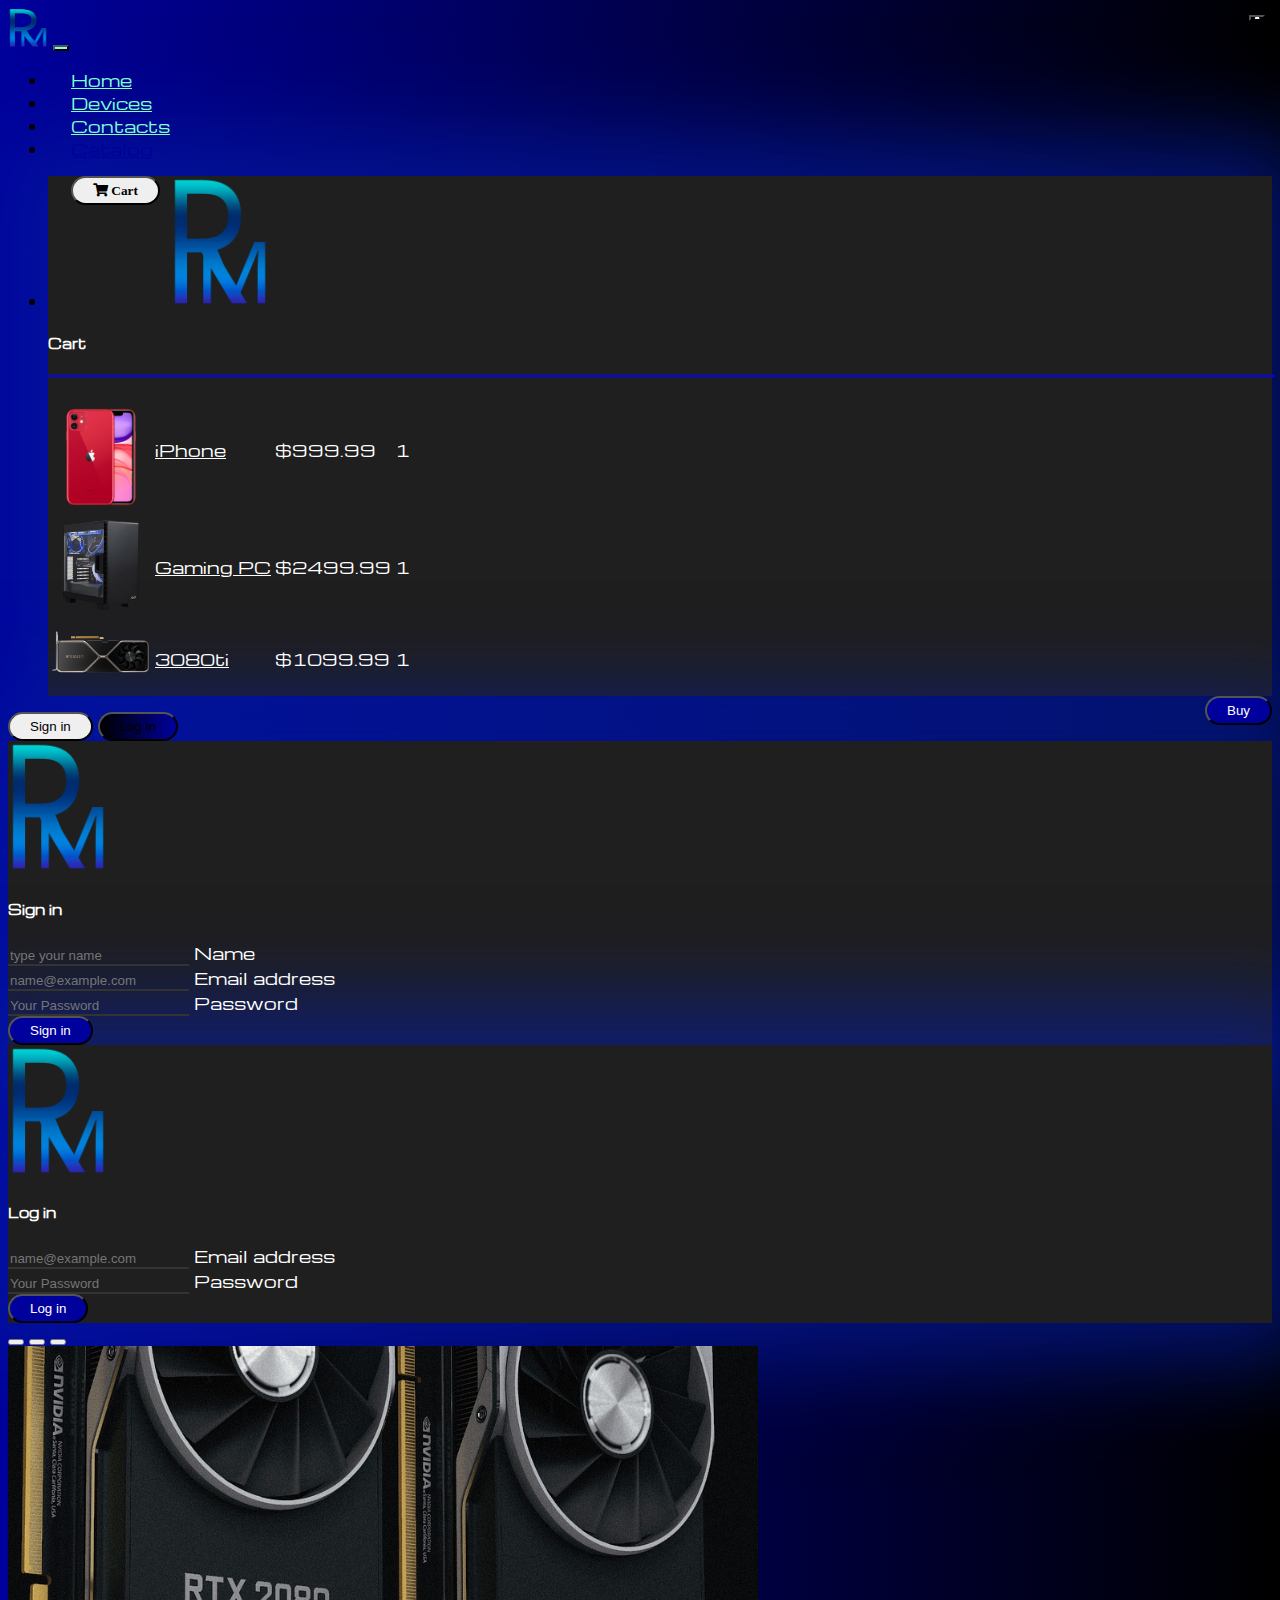
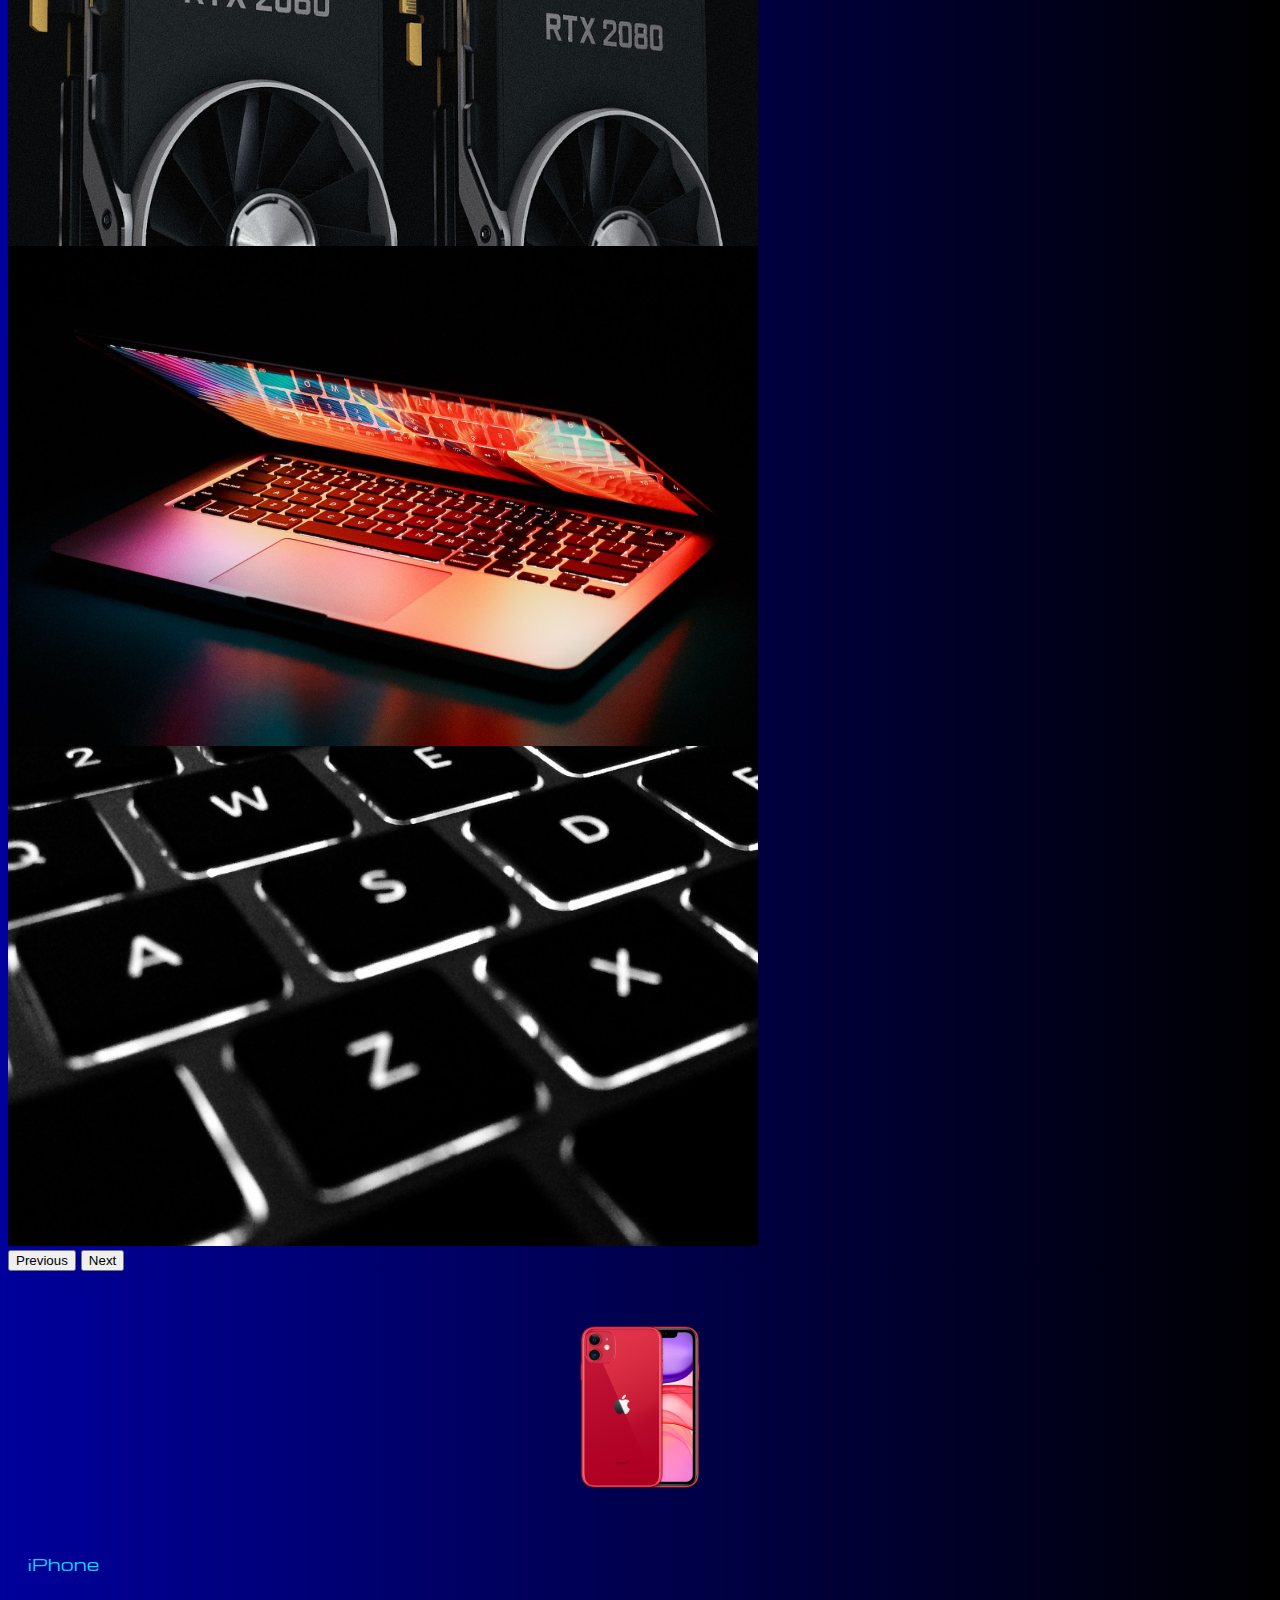
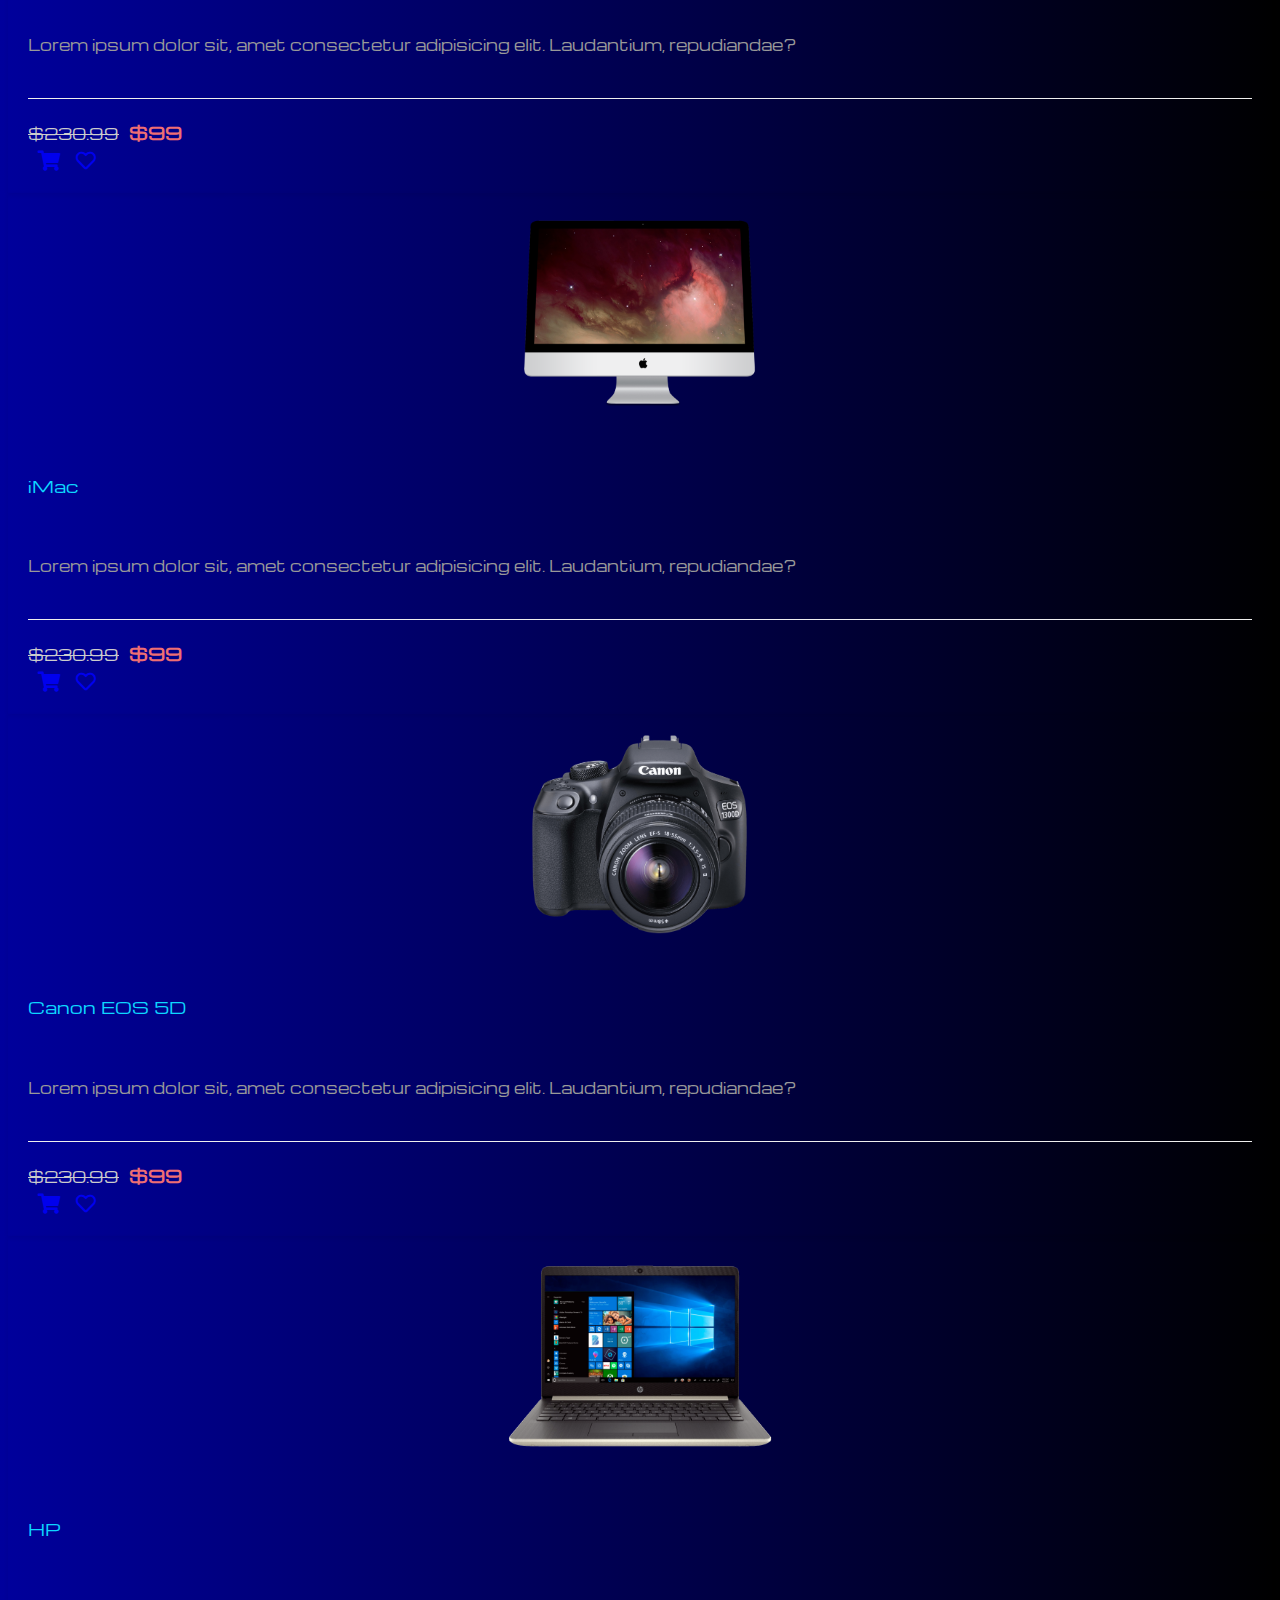
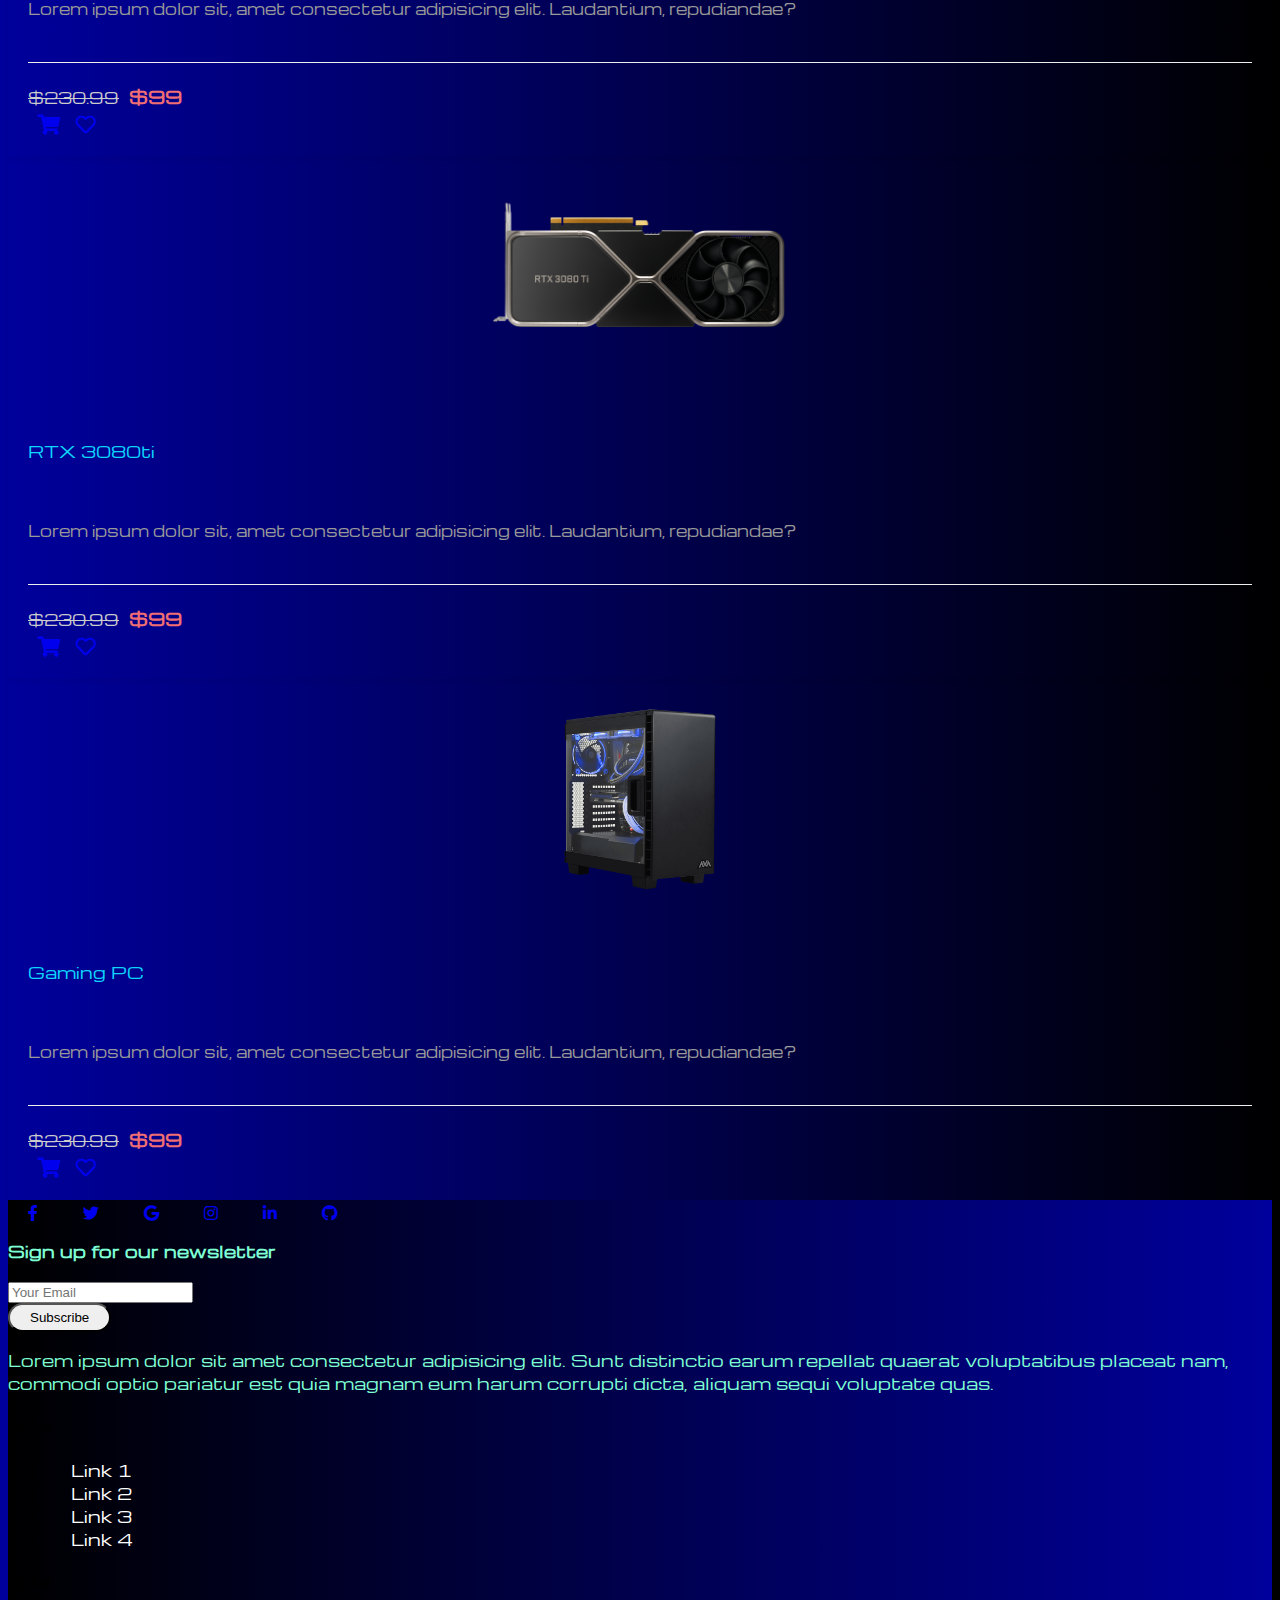
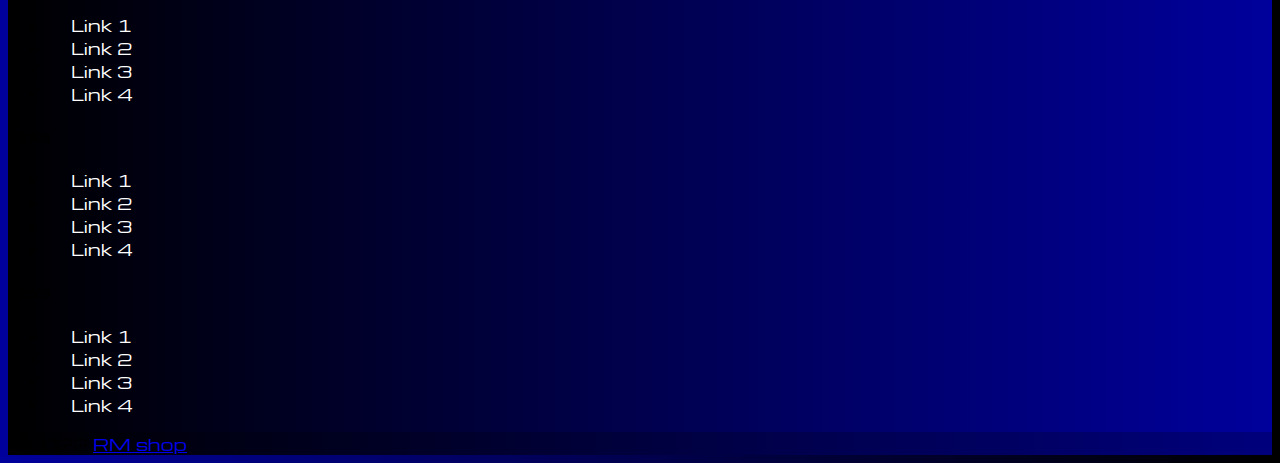
<file: catalog.html>
<!doctype html>
<html lang="en">
<head>
	<meta charset="UTF-8">
    <meta http-equiv="X-UA-Compatible" content="IE=edge">
    <meta name="viewport" content="width=device-width, initial-scale=1.0">
	<link href="https://cdn.jsdelivr.net/npm/bootstrap@5.2.2/dist/css/bootstrap.min.css" rel="stylesheet"
    integrity="sha384-Zenh87qX5JnK2Jl0vWa8Ck2rdkQ2Bzep5IDxbcnCeuOxjzrPF/et3URy9Bv1WTRi" crossorigin="anonymous">
	<link rel="preconnect" href="https://fonts.gstatic.com">
	<link href="https://fonts.googleapis.com/css2?family=Roboto:wght@300;400;500;700&display=swap" rel="stylesheet">
	<link rel="stylesheet" href="https://use.fontawesome.com/releases/v5.15.3/css/all.css" integrity="sha384-SZXxX4whJ79/gErwcOYf+zWLeJdY/qpuqC4cAa9rOGUstPomtqpuNWT9wdPEn2fk" crossorigin="anonymous">
    <link rel="stylesheet" href="https://cdnjs.cloudflare.com/ajax/libs/font-awesome/5.13.0/css/all.min.css">
    <script src="https://ajax.googleapis.com/ajax/libs/jquery/3.4.1/jquery.min.js"></script>
    <script src="https://maxcdn.bootstrapcdn.com/bootstrap/3.4.1/js/bootstrap.min.js"></script>
	<link rel="stylesheet" href="source/styles/style.css">

	<title>RM shop</title>
</head>
<body>


	<nav class="navbar navbar-expand-lg bg-dark">
        <div class="container-fluid">
          <a class="navbar-brand" href="index.html"><img src="source/files/logoRm.png" alt="..." class="logoimg"></a>
          <button class="navbar-toggler" type="button" data-bs-toggle="collapse" data-bs-target="#navbarSupportedContent" aria-controls="navbarSupportedContent" aria-expanded="false" aria-label="Toggle navigation">
            <span class="navbar-toggler-icon"></span>
          </button>
          <div class="collapse navbar-collapse" id="navbarSupportedContent">
            <ul class="navbar-nav me-auto mb-2 mb-lg-0">
              <li class="nav-item">
                <a class="nav-link homebtn" aria-current="page" href="index.html">Home</a>
              </li>
              <li class="nav-item">
                <a class="nav-link" href="devices.html">Devices</a>
              </li>
              <li class="nav-item">
                <a class="nav-link" href="contactus.html">Contacts</a>
              </li>
              <li class="nav-item">
                <a class="nav-link active" href="catalog.html">Catalog</a>
              </li>
            </ul>
            <ul class="navbar-nav ms-auto mb-2 mb-lg-0">

                <li class="nav-item">
                    <a class="nav-link" href="#" data-bs-toggle="modal" data-bs-target="#modal-cart">
                        <button class="btn btn-outline-warning me-3"><i class="fas fa-shopping-cart"> Cart </i></button>
                    </a>
                    <div class="modal fade" id="modal-cart" tabindex="-1" aria-labelledby="exampleModalLabel" aria-hidden="true">
                        <div class="modal-dialog modal-xl modal-fullscreen-md-down">
                            <div class="modal-content">
                              <div>    
                                <button class="btn-close" data-bs-dismiss="modal" aria-bs-label="close"></button>
                              </div>
                                <div class="modal-body">
                                  <div class="row justify-content-center">
                                    <div class="col-12 text-center mb-5">
                                      <img src="source/files/logoRm.png" alt="..." class="modal-img mb-4"></a>
                                      <h5 class="modal-title" id="examplemodallabel">Cart</h5>
                                      <hr class="hr-header">
                                    </div>
                                  <form>
                                    <table class="table">
                                        <tbody>
                                            <tr>
                                                <td><img src="source/images/devices/iphone10.png" alt=""></td>
                                                <td><a href="#">iPhone</a></td>
                                                <td>$999.99</td>
                                                <td>1</td>
                                            </tr>
                                            <tr>
                                                <td><img src="source/images/devices/GamingPC.png" alt=""></td>
                                                <td><a href="#">Gaming PC</a></td>
                                                <td>$2499.99</td>
                                                <td>1</td>
                                            </tr>
                                            <tr>
                                                <td><img src="source/images/devices/3080ti.webp" alt=""></td>
                                                <td><a href="#">3080ti</a></td>
                                                <td>$1099.99</td>
                                                <td>1</td>
                                            </tr>
                                        </tbody>
                                    </table>
                                    <button  type="button" class="btn btn-fill btn-fill__blue mt-2 mb-3 w-25 btn-buy" >Buy</button>
                                  </form>
                                </div>
                                </div>
                                 
                            </div>
                        </div>
                    </div>
                </li>
            </ul>
            <div class="d-flex">
              <button class="btn btn-outline-success me-3" data-bs-toggle="modal" data-bs-target="#signmodal">Sign in</button>
              <button class="btn btn-outline-primary me-3" data-bs-toggle="modal" data-bs-target="#logmodal">Log in</button>
            </div>
          </div>
        </div>
      </nav>


      <!--Modal sign in-->
  <div class="modal fade signmodal" id="signmodal" tabindex="-1" aria-labelledby="examplemodallabel" aria-hidden="true" data-bs-backdrop="static">
    <div class="modal-dialog modal-dialog-centered">
      <div class="modal-content">
        <div>    
          <button class="btn-close" data-bs-dismiss="modal" aria-bs-label="close"></button>
        </div>
        <div class="modal-body my-5">
          <div class="row justify-content-center">
            <div class="col-12 text-center mb-5">
          <img src="source/files/logoRm.png" alt="..." class="modal-img mb-4"></a>
          <h5 class="modal-title" id="examplemodallabel">Sign in</h5>
            </div>
            <div class="col-10">
            <form autocomplete="off">
            <div class="form-floating mb-3">
              <input type="name" name="name" required="" class="form-control" id="inputname" placeholder="type your name">
              <label for="floatingInput">Name</label>
            </div>
            <div class="form-floating mb-3">
              <input type="email" name="email" required="" class="form-control" id="inputemail" placeholder="name@example.com">
              <label for="floatingInput">Email address</label>
            </div>
              <div class="form-floating mb-3">
                <input type="password" name="password" required="" placeholder="Your Password"  class="form-control" id="inputPass">
                <label for="floatingInput">Password</label>
            </div>
            <button type="submit" class="btn btn-fill btn-fill__blue w-100 mt-4">Sign in</button>
          </form>
          </div>
          </div>
        </div>
      </div>
    </div>
  </div>
<!--Modal sign in-->



<!--Modal log in-->

<div class="modal fade logmodal" id="logmodal" tabindex="-1" aria-labelledby="examplemodallabel" aria-hidden="true" data-bs-backdrop="static">
  <div class="modal-dialog modal-dialog-centered">
    <div class="modal-content">
      <div>    
        <button class="btn-close" data-bs-dismiss="modal" aria-bs-label="close"></button>
      </div>
      <div class="modal-body my-5">
        <div class="row justify-content-center">
          <div class="col-12 text-center mb-5">
        <img src="source/files/logoRm.png" alt="..." class="modal-img mb-4"></a>
        <h5 class="modal-title" id="examplemodallabel">Log in</h5>
          </div>
          <div class="col-10">
          <form autocomplete="off">
          <div class="form-floating mb-3">
            <input type="email" name="email" required="" class="form-control" id="inputemail" placeholder="name@example.com">
            <label for="floatingInput">Email address</label>
          </div>
            <div class="form-floating mb-3">
              <input type="password" name="password" required="" placeholder="Your Password"  class="form-control" id="inputPass">
              <label for="floatingInput">Password</label>
          </div>
          <button type="submit" class="btn btn-fill btn-fill__blue w-100 mt-4">Log in</button>
        </form>
        </div>
        </div>
      </div>
    </div>
  </div>
</div>

<!--Modal log in-->

	<div class="container-fluid my-carousel">
		<div id="carouselExampleIndicators" class="carousel slide carousel-fade" data-bs-ride="carousel" data-bs-interval="5000">
			<div class="carousel-indicators">
				<button type="button" data-bs-target="#carouselExampleIndicators" data-bs-slide-to="0" class="active" aria-current="true" aria-label="Slide 1"></button>
				<button type="button" data-bs-target="#carouselExampleIndicators" data-bs-slide-to="1" aria-label="Slide 2"></button>
				<button type="button" data-bs-target="#carouselExampleIndicators" data-bs-slide-to="2" aria-label="Slide 3"></button>
			</div>
			<div class="carousel-inner">
				<div class="carousel-item active">
					<img src="source/images/gpu.png" class="d-block w-100" alt="...">
				</div>
				<div class="carousel-item">
					<img src="source/images/laptop.png" class="d-block w-100" alt="...">
				</div>
				<div class="carousel-item">
					<img src="source/images/acc.png" class="d-block w-100" alt="...">
				</div>
			</div>
			<button class="carousel-control-prev" type="button" data-bs-target="#carouselExampleIndicators" data-bs-slide="prev">
				<span class="carousel-control-prev-icon" aria-hidden="true"></span>
				<span class="visually-hidden">Previous</span>
			</button>
			<button class="carousel-control-next" type="button" data-bs-target="#carouselExampleIndicators" data-bs-slide="next">
				<span class="carousel-control-next-icon" aria-hidden="true"></span>
				<span class="visually-hidden">Next</span>
			</button>
		</div>
	</div>

	<section class="main-content">
		<div class="container">
			<div class="row">
				<div class="col-lg-4 col-sm-6 mb-3">
					<div class="product-card">
						<div class="product-thumb">
							<a href="#"><img src="source/images/devices/iphone10.png" alt=""></a>
						</div>
						<div class="product-details">
							<h4><a href="#" class="catcol">iPhone</a></h4>
							<p>Lorem ipsum dolor sit, amet consectetur adipisicing elit. Laudantium, repudiandae?</p>
							<div class="product-bottom-details d-flex justify-content-between">
								<div class="product-price">
									<small>$230.99</small> $99
								</div>
								<div class="product-links">
									<a href="#"><i class="fas fa-shopping-cart"></i></a>
									<a href="#"><i class="far fa-heart"></i></a>
								</div>
							</div>
						</div>
					</div>
				</div>

				<div class="col-lg-4 col-sm-6 mb-3">
					<div class="product-card">
						<div class="product-thumb">
							<a href="#"><img src="source/images/devices/imac.png" alt=""></a>
						</div>
						<div class="product-details">
							<h4><a href="#" class="catcol">iMac</a></h4>
							<p>Lorem ipsum dolor sit, amet consectetur adipisicing elit. Laudantium, repudiandae?</p>
							<div class="product-bottom-details d-flex justify-content-between">
								<div class="product-price">
									<small>$230.99</small> $99
								</div>
								<div class="product-links">
									<a href="#"><i class="fas fa-shopping-cart"></i></a>
									<a href="#"><i class="far fa-heart"></i></a>
								</div>
							</div>
						</div>
					</div>
				</div>

				<div class="col-lg-4 col-sm-6 mb-3">
					<div class="product-card">
						<div class="product-thumb">
							<a href="#"><img src="source/images/devices/canon.png" alt=""></a>
						</div>
						<div class="product-details">
							<h4><a href="#" class="catcol">Canon EOS 5D</a></h4>
							<p>Lorem ipsum dolor sit, amet consectetur adipisicing elit. Laudantium, repudiandae?</p>
							<div class="product-bottom-details d-flex justify-content-between">
								<div class="product-price">
									<small>$230.99</small> $99
								</div>
								<div class="product-links">
									<a href="#"><i class="fas fa-shopping-cart"></i></a>
									<a href="#"><i class="far fa-heart"></i></a>
								</div>
							</div>
						</div>
					</div>
				</div>

				<div class="col-lg-4 col-sm-6 mb-3">
					<div class="product-card">
						<div class="product-thumb">
							<a href="#"><img src="source/images/devices/hplaptop.png" alt=""></a>
						</div>
						<div class="product-details">
							<h4><a href="#" class="catcol">HP</a></h4>
							<p>Lorem ipsum dolor sit, amet consectetur adipisicing elit. Laudantium, repudiandae?</p>
							<div class="product-bottom-details d-flex justify-content-between">
								<div class="product-price">
									<small>$230.99</small> $99
								</div>
								<div class="product-links">
									<a href="#"><i class="fas fa-shopping-cart"></i></a>
									<a href="#"><i class="far fa-heart"></i></a>
								</div>
							</div>
						</div>
					</div>
				</div>

				<div class="col-lg-4 col-sm-6 mb-3">
					<div class="product-card">
						<div class="product-thumb">
							<a href="#"><img src="source/images/devices/3080ti.webp" alt=""></a>
						</div>
						<div class="product-details">
							<h4><a href="#" class="catcol">RTX 3080ti</a></h4>
							<p>Lorem ipsum dolor sit, amet consectetur adipisicing elit. Laudantium, repudiandae?</p>
							<div class="product-bottom-details d-flex justify-content-between">
								<div class="product-price">
									<small>$230.99</small> $99
								</div>
								<div class="product-links">
									<a href="#"><i class="fas fa-shopping-cart"></i></a>
									<a href="#"><i class="far fa-heart"></i></a>
								</div>
							</div>
						</div>
					</div>
				</div>

				<div class="col-lg-4 col-sm-6 mb-3">
					<div class="product-card">
						<div class="product-thumb">
							<a href="#"><img src="source/images/devices/GamingPC.png" alt=""></a>
						</div>
						<div class="product-details">
							<h4><a href="#" class="catcol">Gaming PC</a></h4>
							<p>Lorem ipsum dolor sit, amet consectetur adipisicing elit. Laudantium, repudiandae?</p>
							<div class="product-bottom-details d-flex justify-content-between">
								<div class="product-price">
									<small>$230.99</small> $99
								</div>
								<div class="product-links">
									<a href="#"><i class="fas fa-shopping-cart"></i></a>
									<a href="#"><i class="far fa-heart"></i></a>
								</div>
							</div>
						</div>
					</div>
				</div>
			</div>
		</div>
	</section>

    <footer class="bg-dark text-center text-white mt-4">
        <div class="container p-4">
          <section class="mb-4">
            <a class="btn btn-outline-light btn-floating m-1" href="#!" role="button"
              ><i class="fab fa-facebook-f"></i
            ></a>
            <a class="btn btn-outline-light btn-floating m-1" href="#!" role="button"
              ><i class="fab fa-twitter"></i
            ></a>
            <a class="btn btn-outline-light btn-floating m-1" href="#!" role="button"
              ><i class="fab fa-google"></i
            ></a>
            <a class="btn btn-outline-light btn-floating m-1" href="#!" role="button"
              ><i class="fab fa-instagram"></i
            ></a>
            <a class="btn btn-outline-light btn-floating m-1" href="#!" role="button"
              ><i class="fab fa-linkedin-in"></i
            ></a>
            <a class="btn btn-outline-light btn-floating m-1" href="#!" role="button"
              ><i class="fab fa-github"></i
            ></a>
          </section>
      
          <section class="">
            <form action="">
              <div class="row d-flex justify-content-center">
                <div class="col-auto">
                  <p class="pt-2">
                    <strong>Sign up for our newsletter</strong>
                  </p>
                </div>
      
                <div class="col-md-5 col-12">
                  <div class="form-outline form-white mb-4">
                    <input type="email" name="email" required="" placeholder="Your Email"  class="form-control" id="inputEmail" />
                    <label class="form-label" for="form5Example21"></label>
                  </div>
                </div>
      
                <div class="col-auto">
                  <button type="submit" class="btn btn-outline-light mb-4">
                    Subscribe
                  </button>
                </div>
              </div>
            </form>
          </section>
      
          <section class="mb-4">
            <p>
              Lorem ipsum dolor sit amet consectetur adipisicing elit. Sunt distinctio earum
              repellat quaerat voluptatibus placeat nam, commodi optio pariatur est quia magnam
              eum harum corrupti dicta, aliquam sequi voluptate quas.
            </p>
          </section>
      
          <section class="">
            <div class="row d-flex justify-content-center">
              <div class="col-lg-3 col-md-6 mb-4 mb-md-0 ">
                <h5 class="text-uppercase mt-4">Links</h5>
                <div class="d-flex justify-content-center">
                <ul class="list-unstyled mb-0">
                  <li>
                    <a href="#!" class="text-white">Link 1</a>
                  </li>
                  <li>
                    <a href="#!" class="text-white">Link 2</a>
                  </li>
                  <li>
                    <a href="#!" class="text-white">Link 3</a>
                  </li>
                  <li>
                    <a href="#!" class="text-white">Link 4</a>
                  </li>
                </ul>
              </div>
              </div>
      
              <div class="col-lg-3 col-md-6 mb-4 mb-md-0 ">
                <h5 class="text-uppercase mt-4">Links</h5>
                <div class="d-flex justify-content-center">
                <ul class="list-unstyled mb-0">
                  <li>
                    <a href="#!" class="text-white">Link 1</a>
                  </li>
                  <li>
                    <a href="#!" class="text-white">Link 2</a>
                  </li>
                  <li>
                    <a href="#!" class="text-white">Link 3</a>
                  </li>
                  <li>
                    <a href="#!" class="text-white">Link 4</a>
                  </li>
                </ul>
              </div>
              </div>
      
              <div class="col-lg-3 col-md-6 mb-4 mb-md-0 ">
                <h5 class="text-uppercase mt-4">Links</h5>
                <div class="d-flex justify-content-center">
                <ul class="list-unstyled mb-0">
                  <li>
                    <a href="#!" class="text-white">Link 1</a>
                  </li>
                  <li>
                    <a href="#!" class="text-white">Link 2</a>
                  </li>
                  <li>
                    <a href="#!" class="text-white">Link 3</a>
                  </li>
                  <li>
                    <a href="#!" class="text-white">Link 4</a>
                  </li>
                </ul>
              </div>
              </div>
      
              <div class="col-lg-3 col-md-6 mb-4 mb-md-0 ">
                <h5 class="text-uppercase mt-4">Links</h5>
                <div class="d-flex justify-content-center">
                <ul class="list-unstyled mb-0">
                  <li>
                    <a href="#!" class="text-white">Link 1</a>
                  </li>
                  <li>
                    <a href="#!" class="text-white">Link 2</a>
                  </li>
                  <li>
                    <a href="#!" class="text-white">Link 3</a>
                  </li>
                  <li>
                    <a href="#!" class="text-white">Link 4</a>
                  </li>
                </ul>
              </div>
              </div>
            </div>
          </section>
        </div>
      
        <div class="text-center p-3" style="background-color: rgba(0, 0, 0, 0.2);">
          © 2022
          <a class="text-white" href="index.html">RM shop</a>
        </div>
      </footer>

	<script src="https://cdn.jsdelivr.net/npm/bootstrap@5.0.0-beta3/dist/js/bootstrap.bundle.min.js" integrity="sha384-JEW9xMcG8R+pH31jmWH6WWP0WintQrMb4s7ZOdauHnUtxwoG2vI5DkLtS3qm9Ekf" crossorigin="anonymous"></script>
</body>
</html>
</file>
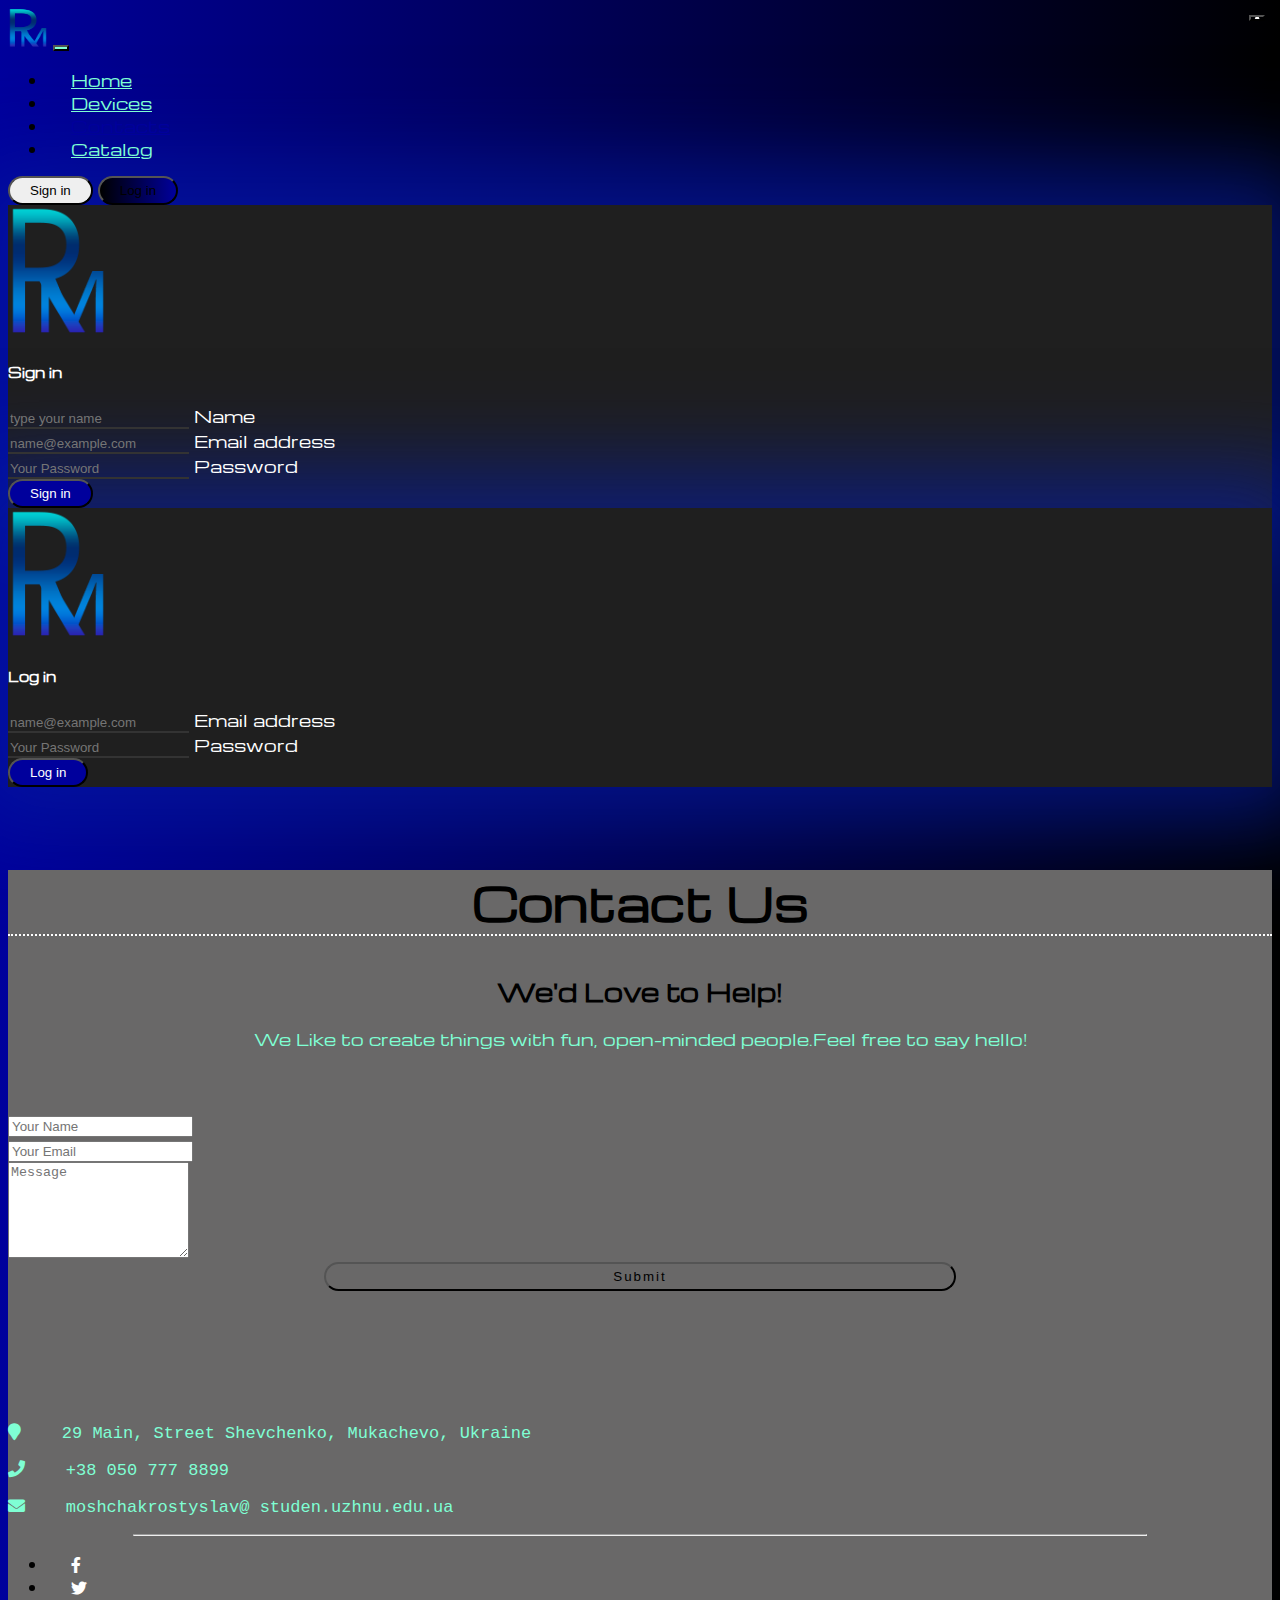
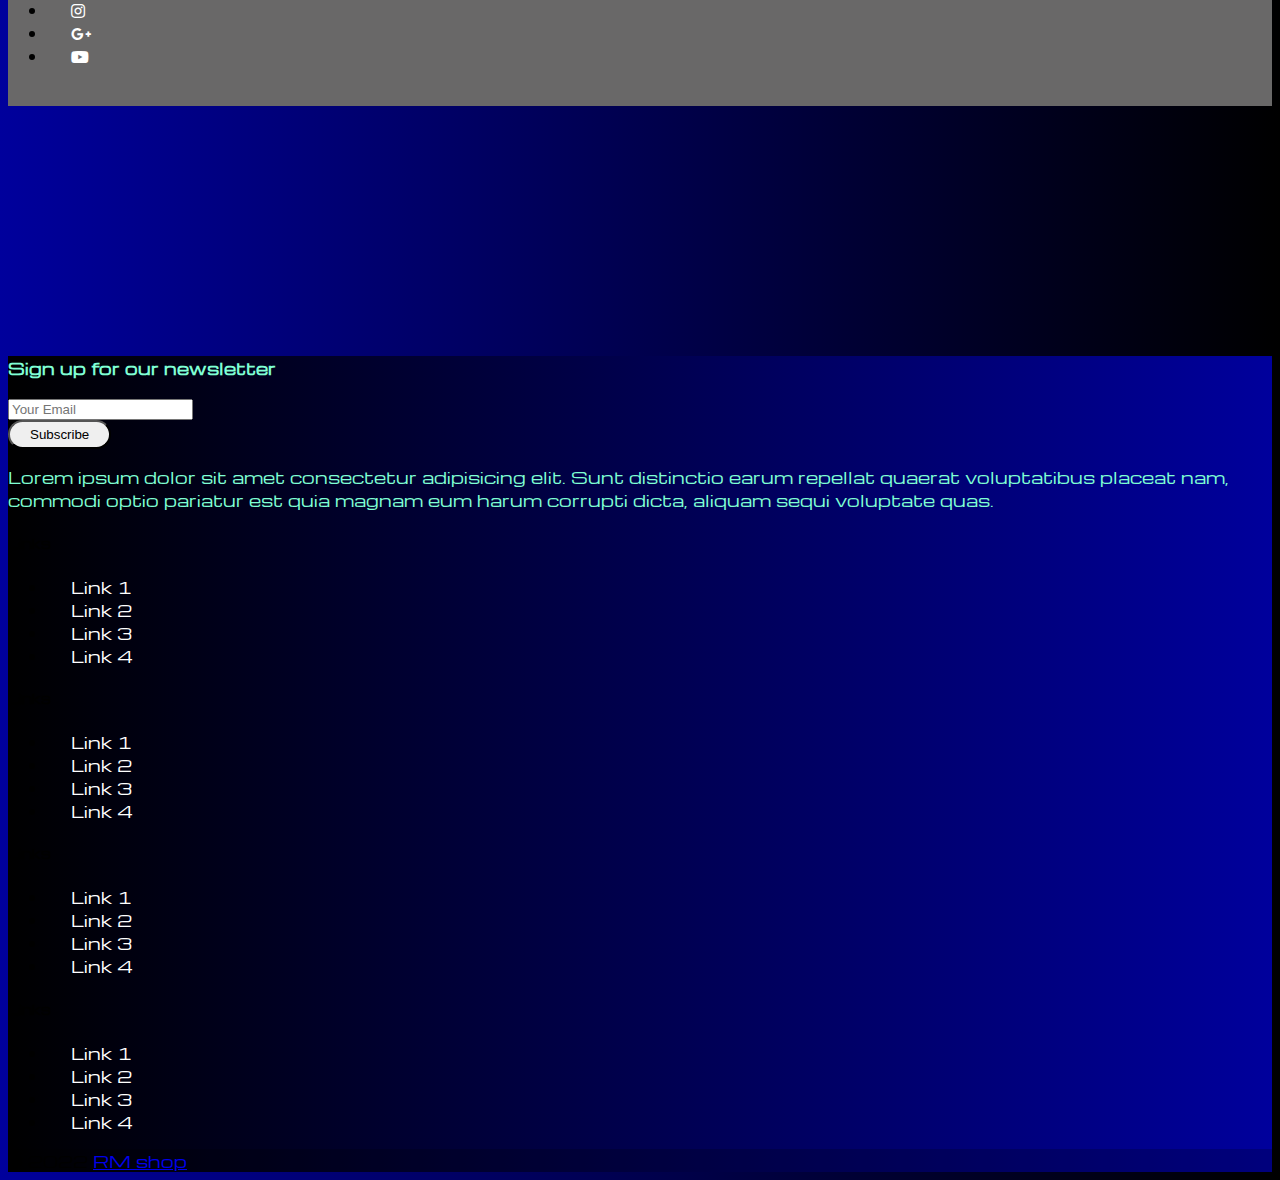
<file: contactus.html>
<!DOCTYPE html>
<html>
<head>
  <meta charset="UTF-8">
  <meta http-equiv="X-UA-Compatible" content="IE=edge">
  <meta name="viewport" content="width=device-width, initial-scale=1.0">
  <link href="https://cdn.jsdelivr.net/npm/bootstrap@5.2.2/dist/css/bootstrap.min.css" rel="stylesheet"
    integrity="sha384-Zenh87qX5JnK2Jl0vWa8Ck2rdkQ2Bzep5IDxbcnCeuOxjzrPF/et3URy9Bv1WTRi" crossorigin="anonymous">
    <link rel="stylesheet" href="https://cdnjs.cloudflare.com/ajax/libs/font-awesome/5.13.0/css/all.min.css">
    <script src="https://ajax.googleapis.com/ajax/libs/jquery/3.4.1/jquery.min.js"></script>
    <script src="https://maxcdn.bootstrapcdn.com/bootstrap/3.4.1/js/bootstrap.min.js"></script>
  <link rel="stylesheet" href="source/styles/style.css">
  <title>RM shop</title>
</head>


<body>
  <header>
    <nav class="navbar navbar-expand-lg bg-dark">
      <div class="container-fluid">
        <a class="navbar-brand" href="index.html"><img src="source/files/logoRm.png" alt="..." class="logoimg"></a>
        <button class="navbar-toggler" type="button" data-bs-toggle="collapse" data-bs-target="#navbarSupportedContent" aria-controls="navbarSupportedContent" aria-expanded="false" aria-label="Toggle navigation">
          <span class="navbar-toggler-icon"></span>
        </button>
        <div class="collapse navbar-collapse" id="navbarSupportedContent">
          <ul class="navbar-nav me-auto mb-2 mb-lg-0">
            <li class="nav-item">
              <a class="nav-link homebtn" aria-current="page" href="index.html">Home</a>
            </li>
            <li class="nav-item">
              <a class="nav-link" href="devices.html">Devices</a>
            </li>
            <li class="nav-item">
              <a class="nav-link active" href="contactus.html">Contacts</a>
            </li>
            <li class="nav-item">
              <a class="nav-link" href="catalog.html">Catalog</a>
            </li>
          </ul>
          <div class="d-flex">
            <button class="btn btn-outline-success me-3" data-bs-toggle="modal" data-bs-target="#signmodal">Sign in</button>
            <button class="btn btn-outline-primary me-3" data-bs-toggle="modal" data-bs-target="#logmodal">Log in</button>
          </div>
        </div>
      </div>
    </nav>
  </header>

<!--Modal sign in-->
<div class="modal fade signmodal" id="signmodal" tabindex="-1" aria-labelledby="examplemodallabel" aria-hidden="true" data-bs-backdrop="static">
  <div class="modal-dialog modal-dialog-centered">
    <div class="modal-content">
      <div>    
        <button class="btn-close" data-bs-dismiss="modal" aria-bs-label="close"></button>
      </div>
      <div class="modal-body my-5">
        <div class="row justify-content-center">
          <div class="col-12 text-center mb-5">
        <img src="source/files/logoRm.png" alt="..." class="modal-img mb-4"></a>
        <h5 class="modal-title" id="examplemodallabel">Sign in</h5>
          </div>
          <div class="col-10">
          <form autocomplete="off">
          <div class="form-floating mb-3">
            <input type="name" name="name" required="" class="form-control" id="inputname" placeholder="type your name">
            <label for="floatingInput">Name</label>
          </div>
          <div class="form-floating mb-3">
            <input type="email" name="email" required="" class="form-control" id="inputemail" placeholder="name@example.com">
            <label for="floatingInput">Email address</label>
          </div>
            <div class="form-floating mb-3">
              <input type="password" name="password" required="" placeholder="Your Password"  class="form-control" id="inputPass">
              <label for="floatingInput">Password</label>
          </div>
          <button type="submit" class="btn btn-fill btn-fill__blue w-100 mt-4">Sign in</button>
        </form>
        </div>
        </div>
      </div>
    </div>
  </div>
</div>
<!--Modal sign in-->



<!--Modal log in-->

<div class="modal fade logmodal" id="logmodal" tabindex="-1" aria-labelledby="examplemodallabel" aria-hidden="true" data-bs-backdrop="static">
<div class="modal-dialog modal-dialog-centered">
  <div class="modal-content">
    <div>    
      <button class="btn-close" data-bs-dismiss="modal" aria-bs-label="close"></button>
    </div>
    <div class="modal-body my-5">
      <div class="row justify-content-center">
        <div class="col-12 text-center mb-5">
      <img src="source/files/logoRm.png" alt="..." class="modal-img mb-4"></a>
      <h5 class="modal-title" id="examplemodallabel">Log in</h5>
        </div>
        <div class="col-10">
        <form autocomplete="off">
        <div class="form-floating mb-3">
          <input type="email" name="email" required="" class="form-control" id="inputemail" placeholder="name@example.com">
          <label for="floatingInput">Email address</label>
        </div>
          <div class="form-floating mb-3">
            <input type="password" name="password" required="" placeholder="Your Password"  class="form-control" id="inputPass">
            <label for="floatingInput">Password</label>
        </div>
        <button type="submit" class="btn btn-fill btn-fill__blue w-100 mt-4">Log in</button>
      </form>
      </div>
      </div>
    </div>
  </div>
</div>
</div>

<!--Modal log in-->
<br><br>

<div class="container contus">
  
	  <h2 class="heading">Contact Us</h2>
	  <h2 style="text-align: center;">We'd Love to Help!</h2>
	<p style="text-align: center;">We Like to create things with fun, open-minded people.Feel free to say hello!</p>
    <br><br>
  <div class="row">
    <div class="col-12 col-md-6">
	    <form>
        <input type="Text" name="text" required="" placeholder="Your Name"  class="form-control">
        <br>
        <input type="Email" name="Email" required="" placeholder="Your Email"  class="form-control">
        <br>
        <textarea rows="6" placeholder="Message" required="" class="form-control"></textarea>
        <br>
        <center><button class="btn btn-info">Submit</button></center>
        <br><br><br><br>
      </form>
    </div>
  <div class="col-md-1"></div>

    <div class="col-md-5">
      <br>
      <p class="icn"><i class="fa fa-map-marker"></i> &nbsp;&nbsp; 29 Main, Street Shevchenko, Mukachevo, Ukraine </p>
      <p class="icn"> <i class="fa fa-phone"></i> &nbsp;&nbsp; +38 050 777 8899 </p>
      <p class="icn"><i class="fa fa-envelope"></i> &nbsp;&nbsp; moshchakrostyslav@ studen.uzhnu.edu.ua </p>
      <hr>
      <div class="media">
        <ul class="list-unstyled">
          <li><a href="#"> <i class="fab fa-facebook-f mb-3"></a></i></li>
          <li><a href="#"> <i class="fab fa-twitter mb-3"> </i></a></li>
	        <li><a href="#"> <i class="fab fa-instagram mb-3"> </i></a></li>
	        <li><a href="#"> <i class="fab fa-google-plus-g mb-3"> </i></a></li>
	        <li><a href="#"> <i class="fab fa-youtube mb-3"> </i></a></li>
        </ul>
      </div>
      <br>
    </div>
  </div>
  </div>
</div>

  <footer class="bg-dark text-center text-white otstypcon">
    <div class="container p-4">
  
      <section class="">
        <form action="">
          <div class="row d-flex justify-content-center">
            <div class="col-auto">
              <p class="pt-2">
                <strong>Sign up for our newsletter</strong>
              </p>
            </div>

            <div class="col-md-5 col-12">
              <div class="form-outline form-white mb-4">
                <input type="email" name="email" required="" placeholder="Your Email"  class="form-control" id="inputEmail" />
                <label class="form-label" for="form5Example21"></label>
              </div>
            </div>
 
            <div class="col-auto">
              <button type="submit" class="btn btn-outline-light mb-4">
                Subscribe
              </button>
            </div>
          </div>
        </form>
      </section>
 
      <section class="mb-4">
        <p>
          Lorem ipsum dolor sit amet consectetur adipisicing elit. Sunt distinctio earum
          repellat quaerat voluptatibus placeat nam, commodi optio pariatur est quia magnam
          eum harum corrupti dicta, aliquam sequi voluptate quas.
        </p>
      </section>

      <section class="">
        <div class="row d-flex justify-content-center">
          <div class="col-lg-3 col-md-6 mb-4 mb-md-0 ">
            <h5 class="text-uppercase mt-4">Links</h5>
            <div class="d-flex justify-content-center">
            <ul class="list-unstyled mb-0">
              <li>
                <a href="#!" class="text-white">Link 1</a>
              </li>
              <li>
                <a href="#!" class="text-white">Link 2</a>
              </li>
              <li>
                <a href="#!" class="text-white">Link 3</a>
              </li>
              <li>
                <a href="#!" class="text-white">Link 4</a>
              </li>
            </ul>
          </div>
          </div>

          <div class="col-lg-3 col-md-6 mb-4 mb-md-0 ">
            <h5 class="text-uppercase mt-4">Links</h5>
            <div class="d-flex justify-content-center">
            <ul class="list-unstyled mb-0">
              <li>
                <a href="#!" class="text-white">Link 1</a>
              </li>
              <li>
                <a href="#!" class="text-white">Link 2</a>
              </li>
              <li>
                <a href="#!" class="text-white">Link 3</a>
              </li>
              <li>
                <a href="#!" class="text-white">Link 4</a>
              </li>
            </ul>
          </div>
          </div>

          <div class="col-lg-3 col-md-6 mb-4 mb-md-0 ">
            <h5 class="text-uppercase mt-4">Links</h5>
            <div class="d-flex justify-content-center">
            <ul class="list-unstyled mb-0">
              <li>
                <a href="#!" class="text-white">Link 1</a>
              </li>
              <li>
                <a href="#!" class="text-white">Link 2</a>
              </li>
              <li>
                <a href="#!" class="text-white">Link 3</a>
              </li>
              <li>
                <a href="#!" class="text-white">Link 4</a>
              </li>
            </ul>
          </div>
          </div>

          <div class="col-lg-3 col-md-6 mb-4 mb-md-0 ">
            <h5 class="text-uppercase mt-4">Links</h5>
            <div class="d-flex justify-content-center">
            <ul class="list-unstyled mb-0">
              <li>
                <a href="#!" class="text-white">Link 1</a>
              </li>
              <li>
                <a href="#!" class="text-white">Link 2</a>
              </li>
              <li>
                <a href="#!" class="text-white">Link 3</a>
              </li>
              <li>
                <a href="#!" class="text-white">Link 4</a>
              </li>
            </ul>
          </div>
          </div>
        </div>
      </section>
    </div>

    <div class="text-center p-3" style="background-color: rgba(0, 0, 0, 0.2);">
      © 2022
      <a class="text-white" href="index.html">RM shop</a>
    </div>
  </footer>

  <script src="https://cdn.jsdelivr.net/npm/bootstrap@5.2.2/dist/js/bootstrap.bundle.min.js"
    integrity="sha384-OERcA2EqjJCMA+/3y+gxIOqMEjwtxJY7qPCqsdltbNJuaOe923+mo//f6V8Qbsw3"
    crossorigin="anonymous"></script>
</body>
</html>
</file>
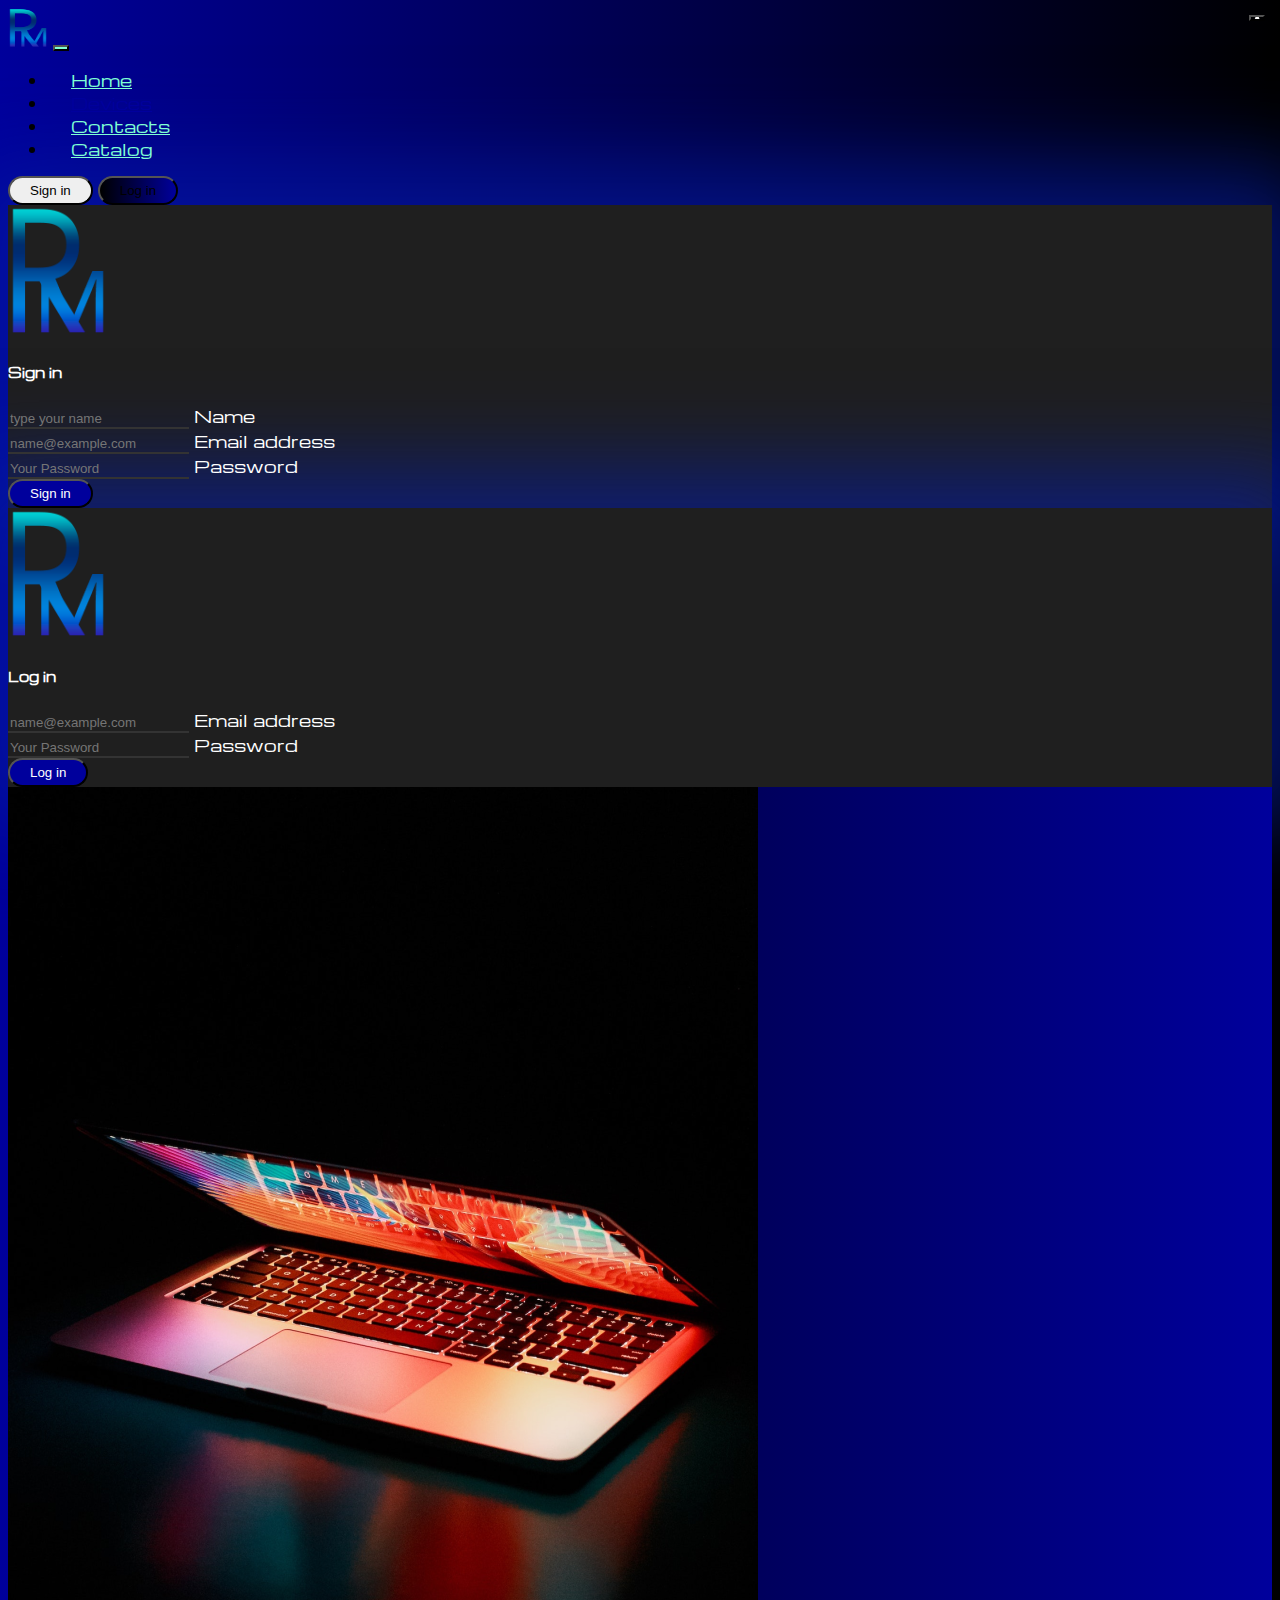
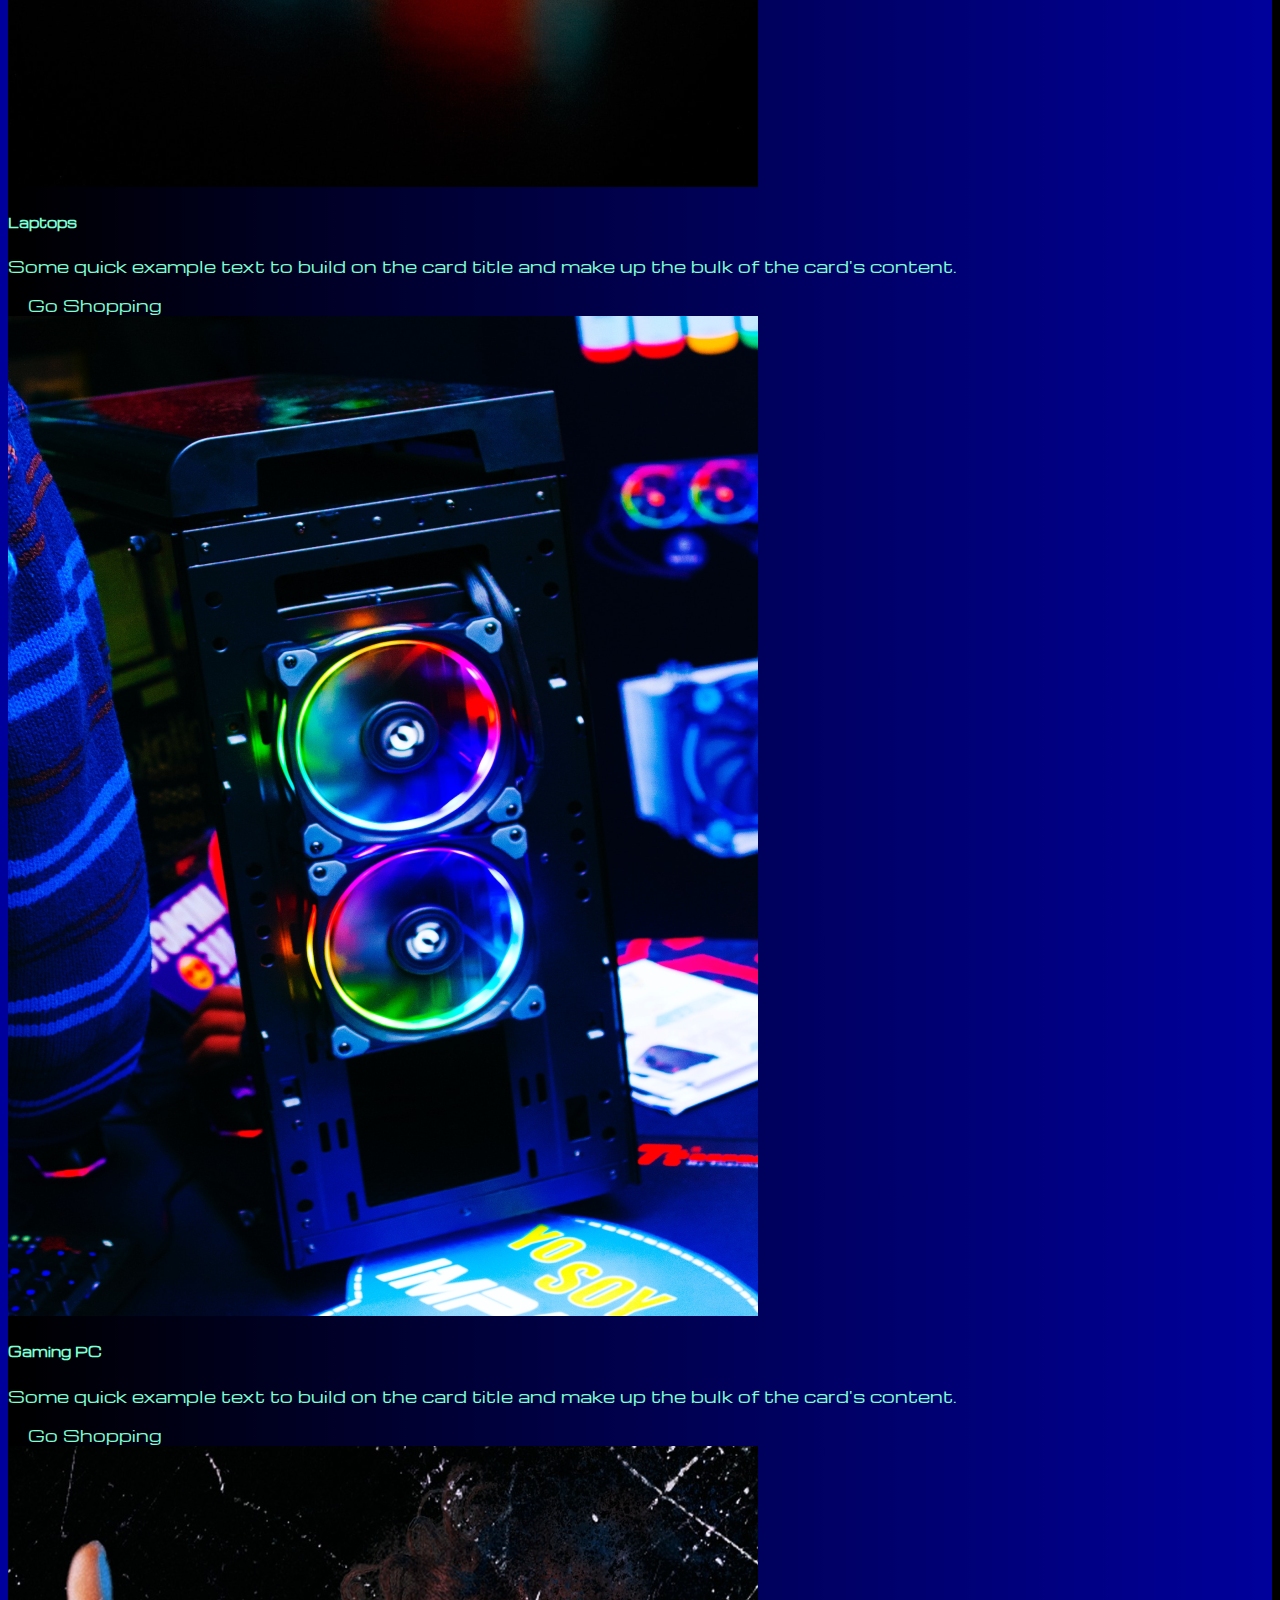
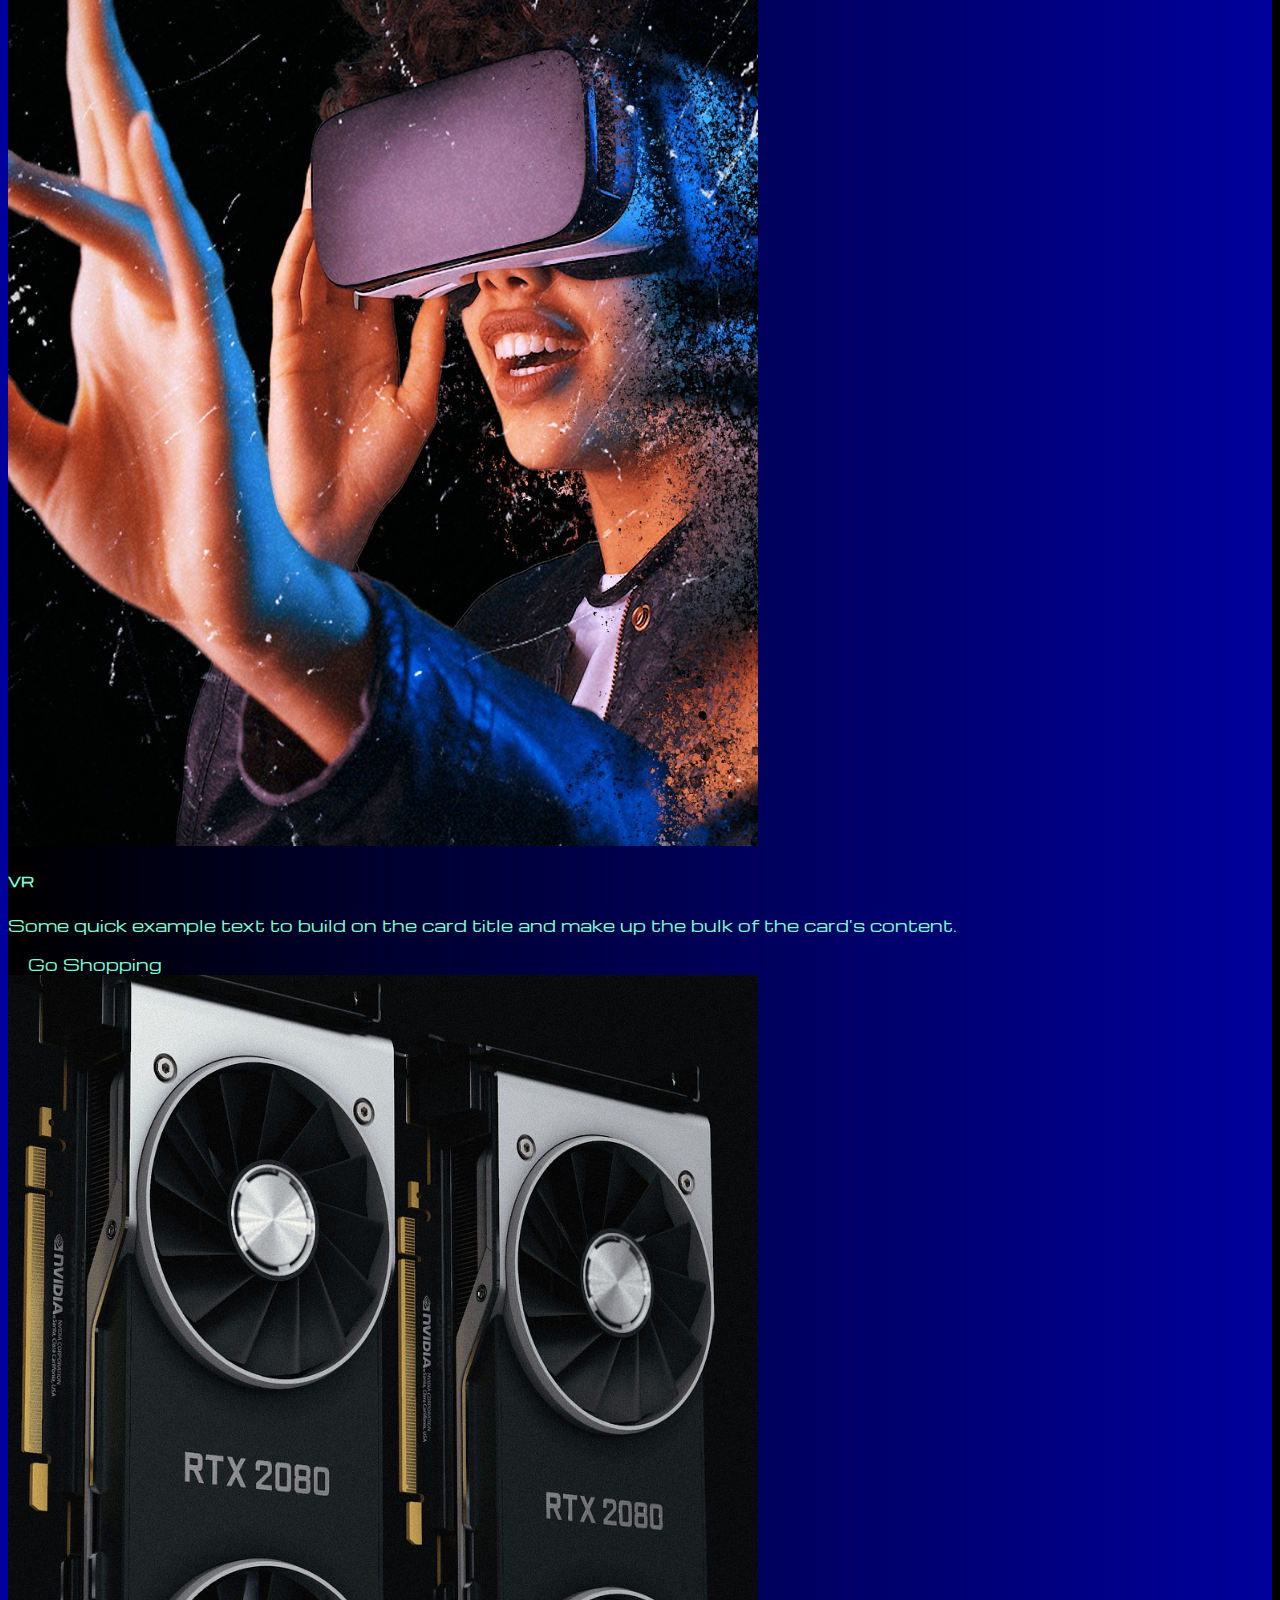
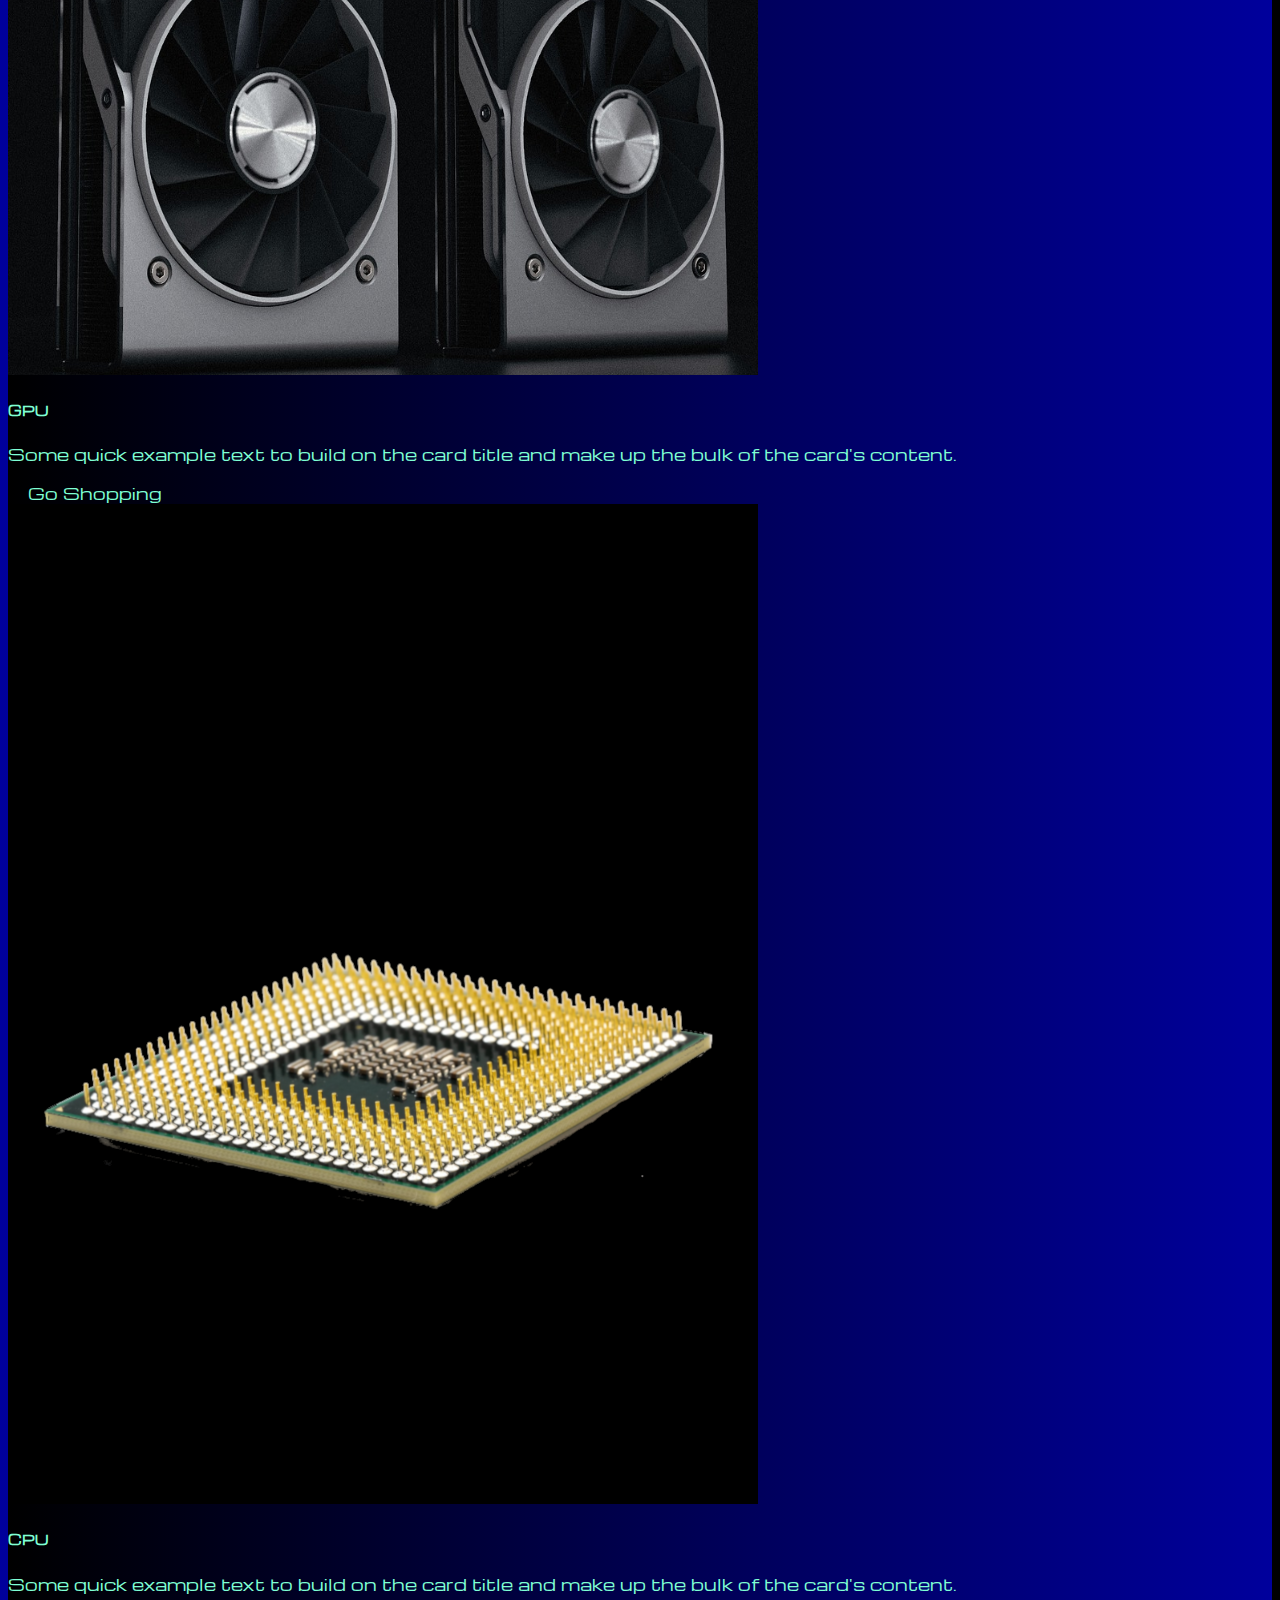
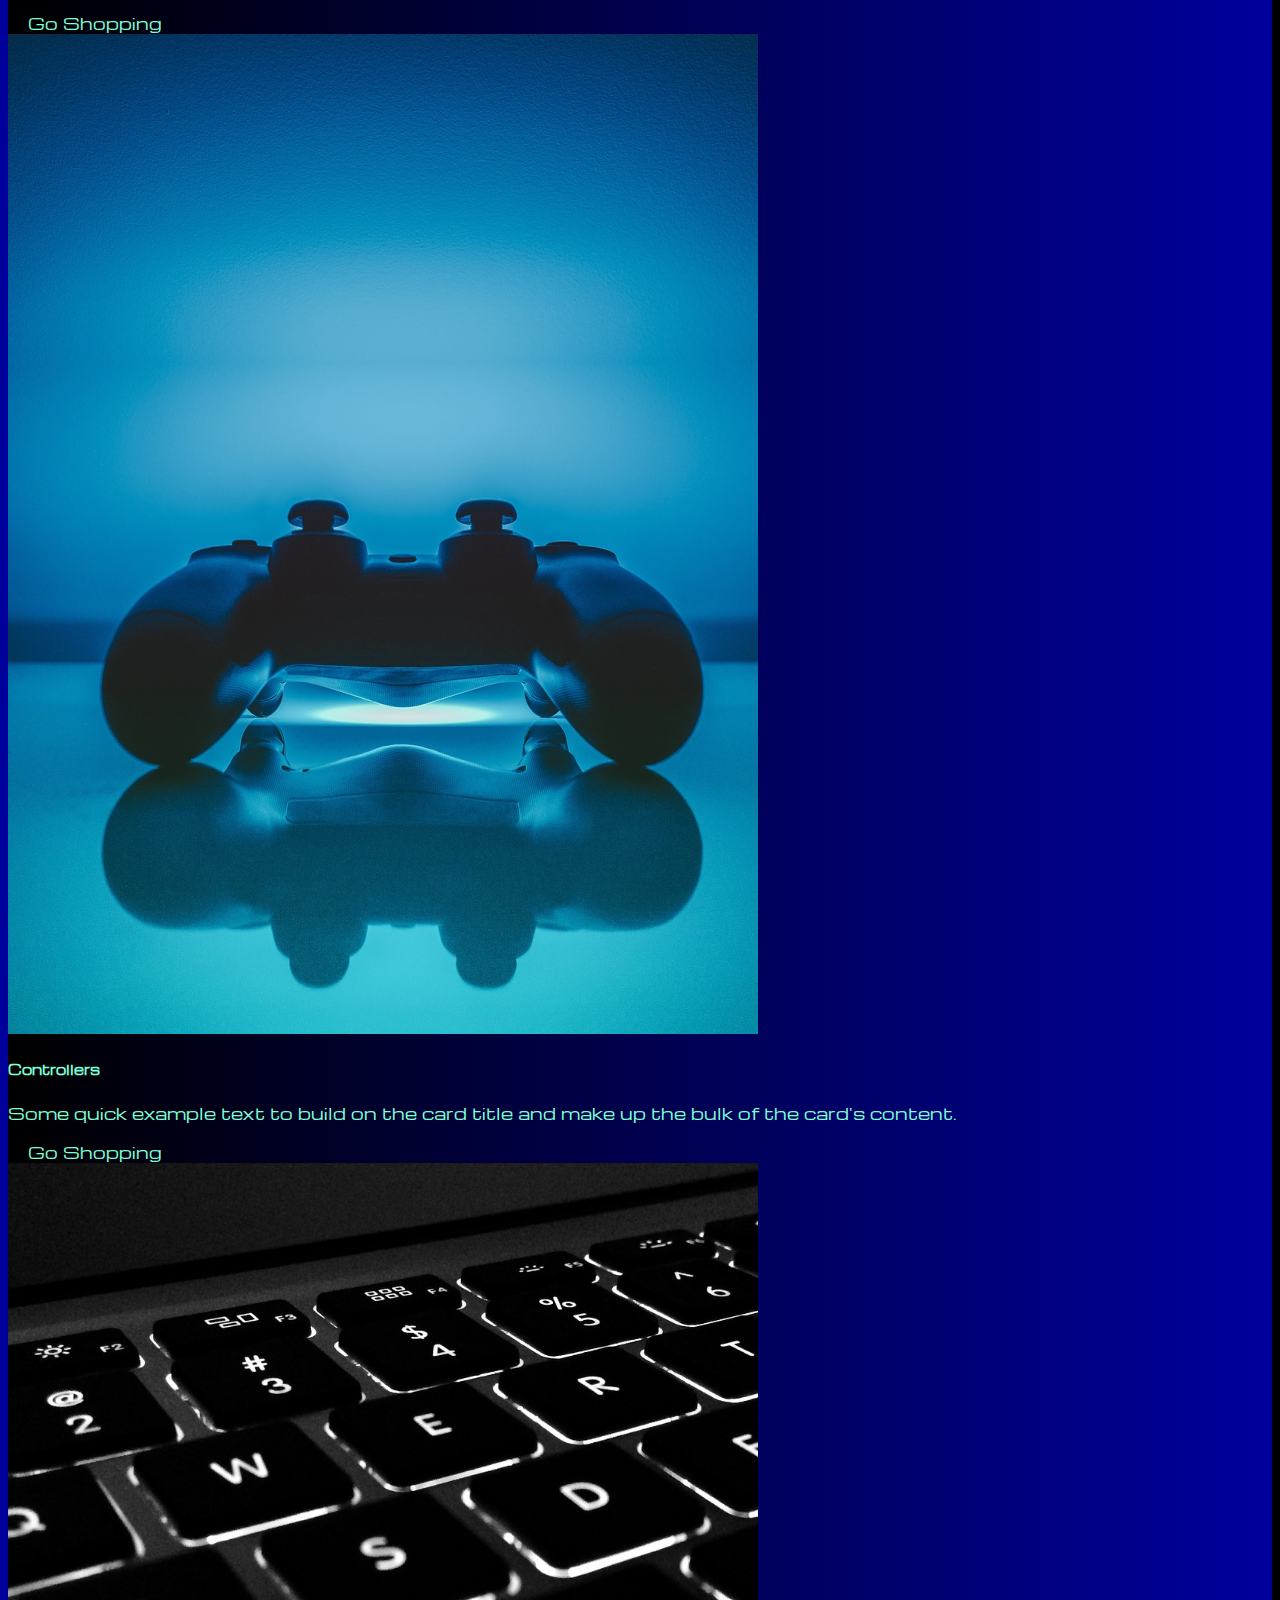
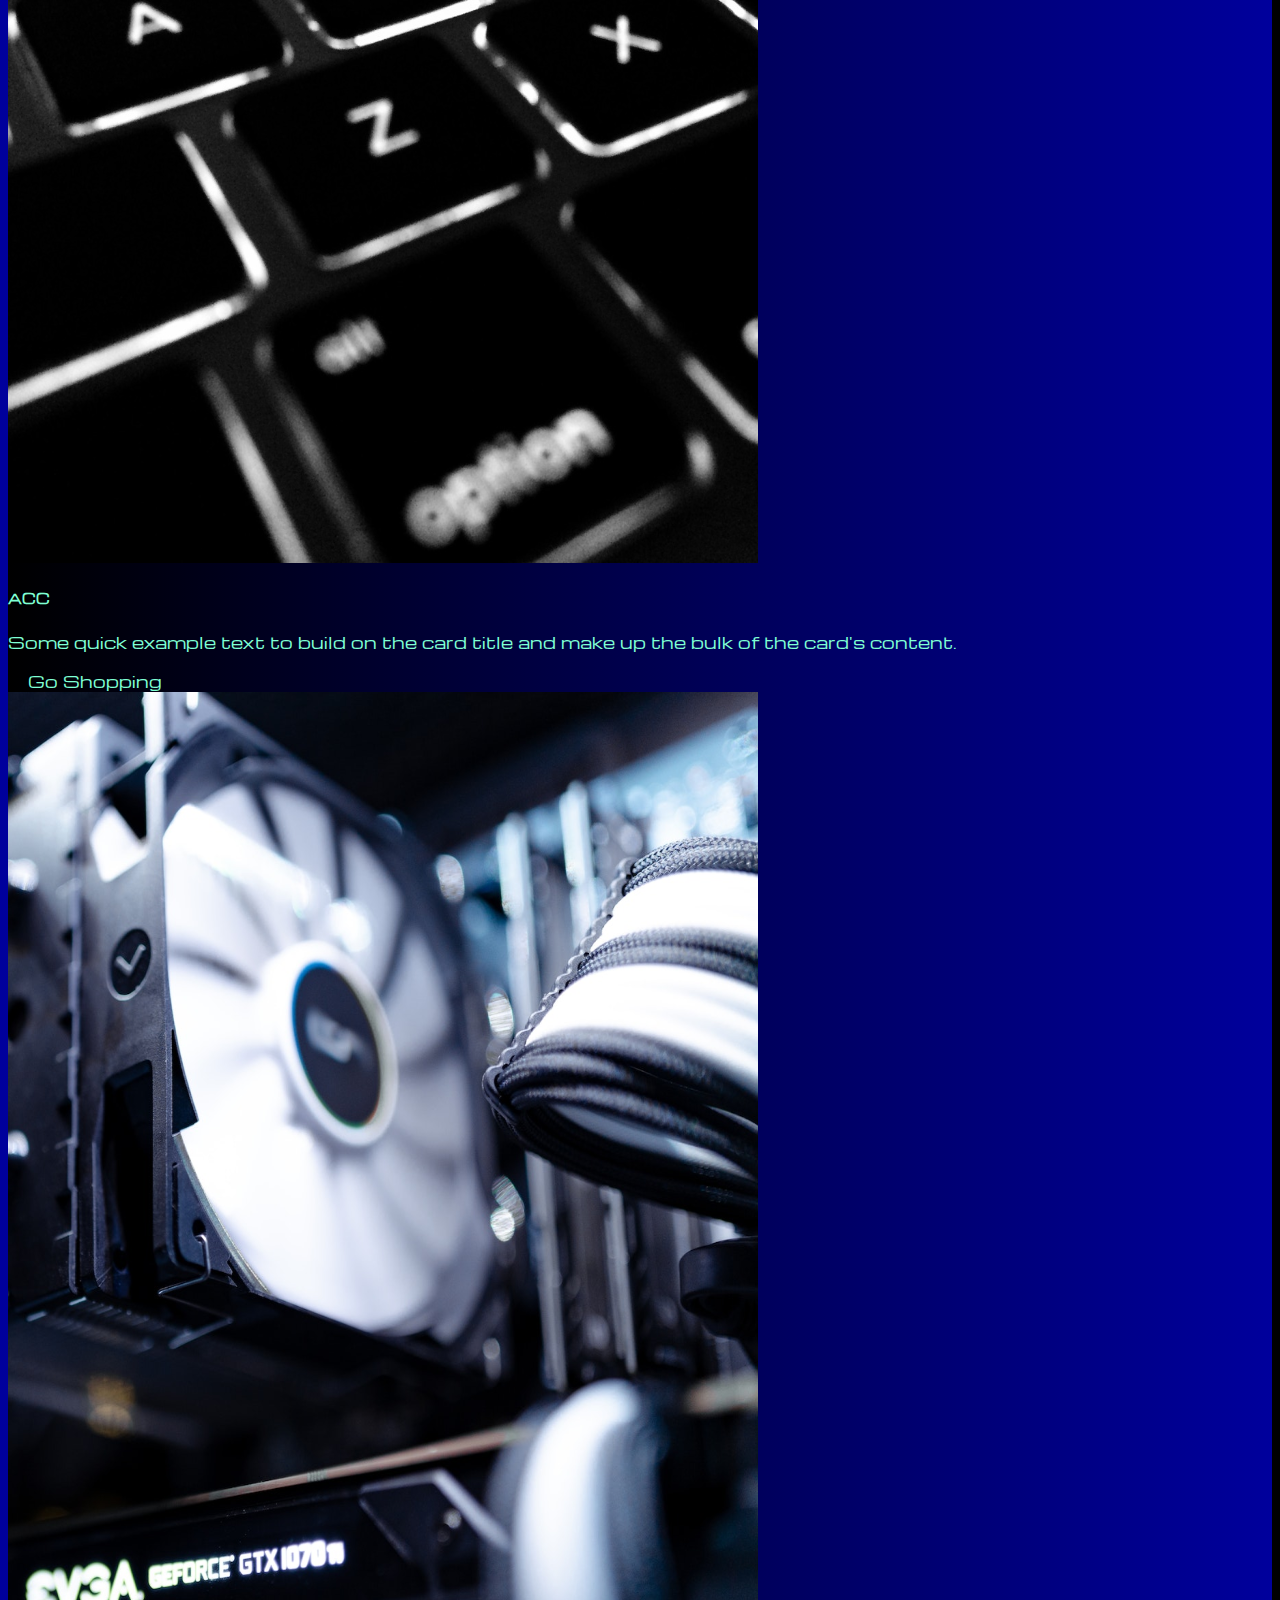
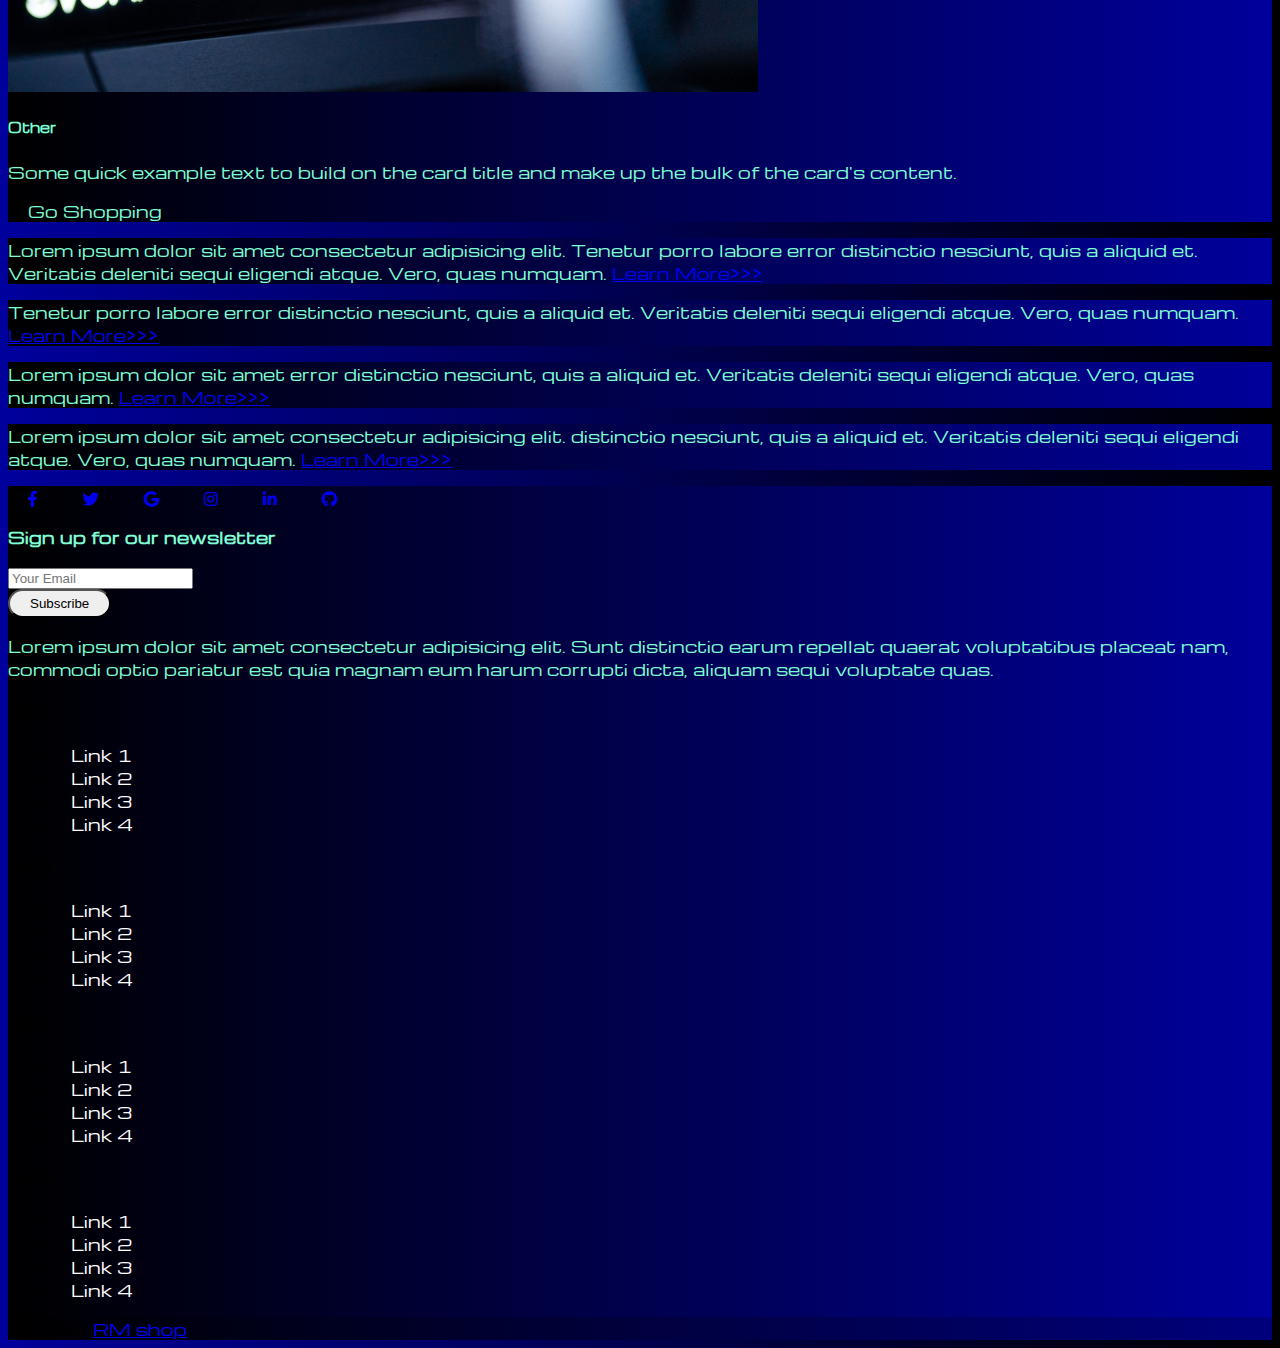
<file: devices.html>
<!DOCTYPE html>
<html lang="en">

<head>
  <meta charset="UTF-8">
  <meta http-equiv="X-UA-Compatible" content="IE=edge">
  <meta name="viewport" content="width=device-width, initial-scale=1.0">
  <link href="https://cdn.jsdelivr.net/npm/bootstrap@5.2.2/dist/css/bootstrap.min.css" rel="stylesheet"
    integrity="sha384-Zenh87qX5JnK2Jl0vWa8Ck2rdkQ2Bzep5IDxbcnCeuOxjzrPF/et3URy9Bv1WTRi" crossorigin="anonymous">
    <link rel="stylesheet" href="https://cdnjs.cloudflare.com/ajax/libs/font-awesome/5.13.0/css/all.min.css">
    <script src="https://ajax.googleapis.com/ajax/libs/jquery/3.4.1/jquery.min.js"></script>
    <script src="https://maxcdn.bootstrapcdn.com/bootstrap/3.4.1/js/bootstrap.min.js"></script>
  <link rel="stylesheet" href="source/styles/style.css">
  <title>RM shop</title>
</head>

<body>
  <header>
    <nav class="navbar navbar-expand-lg bg-dark">
      <div class="container-fluid">
        <a class="navbar-brand" href="index.html"><img src="source/files/logoRm.png" alt="..." class="logoimg"></a>
        <button class="navbar-toggler" type="button" data-bs-toggle="collapse" data-bs-target="#navbarSupportedContent" aria-controls="navbarSupportedContent" aria-expanded="false" aria-label="Toggle navigation">
          <span class="navbar-toggler-icon"></span>
        </button>
        <div class="collapse navbar-collapse" id="navbarSupportedContent">
          <ul class="navbar-nav me-auto mb-2 mb-lg-0">
            <li class="nav-item">
              <a class="nav-link homebtn" aria-current="page" href="index.html">Home</a>
            </li>
            <li class="nav-item">
              <a class="nav-link active" href="devices.html">Devices</a>
            </li>
            <li class="nav-item">
              <a class="nav-link" href="contactus.html">Contacts</a>
            </li>
            <li class="nav-item">
              <a class="nav-link" href="catalog.html">Catalog</a>
            </li>
          </ul>
          <div class="d-flex">
            <button class="btn btn-outline-success me-3" data-bs-toggle="modal" data-bs-target="#signmodal">Sign in</button>
            <button class="btn btn-outline-primary me-3" data-bs-toggle="modal" data-bs-target="#logmodal">Log in</button>
          </div>
        </div>
      </div>
    </nav>
  </header>

<!--Modal sign in-->
<div class="modal fade signmodal" id="signmodal" tabindex="-1" aria-labelledby="examplemodallabel" aria-hidden="true" data-bs-backdrop="static">
  <div class="modal-dialog modal-dialog-centered">
    <div class="modal-content">
      <div>    
        <button class="btn-close" data-bs-dismiss="modal" aria-bs-label="close"></button>
      </div>
      <div class="modal-body my-5">
        <div class="row justify-content-center">
          <div class="col-12 text-center mb-5">
        <img src="source/files/logoRm.png" alt="..." class="modal-img mb-4"></a>
        <h5 class="modal-title" id="examplemodallabel">Sign in</h5>
          </div>
          <div class="col-10">
          <form autocomplete="off">
          <div class="form-floating mb-3">
            <input type="name" name="name" required="" class="form-control" id="inputname" placeholder="type your name">
            <label for="floatingInput">Name</label>
          </div>
          <div class="form-floating mb-3">
            <input type="email" name="email" required="" class="form-control" id="inputemail" placeholder="name@example.com">
            <label for="floatingInput">Email address</label>
          </div>
            <div class="form-floating mb-3">
              <input type="password" name="password" required="" placeholder="Your Password"  class="form-control" id="inputPass">
              <label for="floatingInput">Password</label>
          </div>
          <button type="submit" class="btn btn-fill btn-fill__blue w-100 mt-4">Sign in</button>
        </form>
        </div>
        </div>
      </div>
    </div>
  </div>
</div>
<!--Modal sign in-->



<!--Modal log in-->

<div class="modal fade logmodal" id="logmodal" tabindex="-1" aria-labelledby="examplemodallabel" aria-hidden="true" data-bs-backdrop="static">
<div class="modal-dialog modal-dialog-centered">
  <div class="modal-content">
    <div>    
      <button class="btn-close" data-bs-dismiss="modal" aria-bs-label="close"></button>
    </div>
    <div class="modal-body my-5">
      <div class="row justify-content-center">
        <div class="col-12 text-center mb-5">
      <img src="source/files/logoRm.png" alt="..." class="modal-img mb-4"></a>
      <h5 class="modal-title" id="examplemodallabel">Log in</h5>
        </div>
        <div class="col-10">
        <form autocomplete="off">
        <div class="form-floating mb-3">
          <input type="email" name="email" required="" class="form-control" id="inputemail" placeholder="name@example.com">
          <label for="floatingInput">Email address</label>
        </div>
          <div class="form-floating mb-3">
            <input type="password" name="password" required="" placeholder="Your Password"  class="form-control" id="inputPass">
            <label for="floatingInput">Password</label>
        </div>
        <button type="submit" class="btn btn-fill btn-fill__blue w-100 mt-4">Log in</button>
      </form>
      </div>
      </div>
    </div>
  </div>
</div>
</div>

<!--Modal log in-->

  <section>
    <div class="container-fluid mt-4">
      <div class="row">
        <div class="col-lg-1">
        </div>

        <div class="col-lg-8 col-md-12">
          <div class="row">
            <div class="col-lg-4 col-md-6 mt-4">
              <div class="card">
                <a href="#"><img src="source/images/laptop.png" class="card-img-top" alt="Laptop"></a>
                <div class="card-body">
                  <h5 class="card-title"><a href="#">Laptops</a></h5>
                  <p class="card-text"><a href="#">
                    Some quick example text to build on the card title and make up the bulk of the
                      card's
                      content.
                  </a></p>
                  <a href="catalog.html" class="btn btn-primary">Go Shopping</a>
                </div>
              </div>
            </div>
            <div class="col-lg-4 col-md-6 mt-4">
              <div class="card">
                <img src="source/images/gaming pc.png" class="card-img-top" alt="Gaming PC">
                <div class="card-body">
                  <h5 class="card-title">Gaming PC</h5>
                  <p class="card-text">Some quick example text to build on the card title and make up the bulk of the
                    card's
                    content.</p>
                  <a href="catalog.html" class="btn btn-primary">Go Shopping</a>
                </div>
              </div>
            </div>
            <div class="col-lg-4 col-md-6 mt-4">
              <div class="card">
                <img src="source/images/vr.png" class="card-img-top" alt="VR">
                <div class="card-body">
                  <h5 class="card-title">VR</h5>
                  <p class="card-text">Some quick example text to build on the card title and make up the bulk of the
                    card's
                    content.</p>
                  <a href="catalog.html" class="btn btn-primary">Go Shopping</a>
                </div>
              </div>
            </div>
            <div class="col-lg-4 col-md-6 mt-4">
              <div class="card">
                <img src="source/images/gpu.png" class="card-img-top" alt="VR">
                <div class="card-body">
                  <h5 class="card-title">GPU</h5>
                  <p class="card-text">Some quick example text to build on the card title and make up the bulk of the
                    card's
                    content.</p>
                  <a href="catalog.html" class="btn btn-primary">Go Shopping</a>
                </div>
              </div>
            </div>
            <div class="col-lg-4 col-md-6 mt-4">
              <div class="card">
                <img src="source/images/cpu.png" class="card-img-top" alt="VR">
                <div class="card-body">
                  <h5 class="card-title">CPU</h5>
                  <p class="card-text">Some quick example text to build on the card title and make up the bulk of the
                    card's
                    content.</p>
                  <a href="catalog.html" class="btn btn-primary">Go Shopping</a>
                </div>
              </div>
            </div>
            <div class="col-lg-4 col-md-6 mt-4">
              <div class="card">
                <img src="source/images/controller.png" class="card-img-top" alt="VR">
                <div class="card-body">
                  <h5 class="card-title">Controllers</h5>
                  <p class="card-text">Some quick example text to build on the card title and make up the bulk of the
                    card's
                    content.</p>
                  <a href="catalog.html" class="btn btn-primary">Go Shopping</a>
                </div>
              </div>
            </div>
            <div class="col-lg-4 col-md-6 mt-4">
              <div class="card">
                <img src="source/images/acc.png" class="card-img-top" alt="VR">
                <div class="card-body">
                  <h5 class="card-title">ACC</h5>
                  <p class="card-text">Some quick example text to build on the card title and make up the bulk of the
                    card's
                    content.</p>
                  <a href="catalog.html" class="btn btn-primary">Go Shopping</a>
                </div>
              </div>
            </div>
            <div class="col-lg-4 col-md-6 mt-4">
              <div class="card">
                <img src="source/images/other.png" class="card-img-top" alt="VR">
                <div class="card-body">
                  <h5 class="card-title">Other</h5>
                  <p class="card-text">Some quick example text to build on the card title and make up the bulk of the
                    card's
                    content.</p>
                  <a href="catalog.html" class="btn btn-primary">Go Shopping</a>
                </div>
              </div>
            </div>
          </div>
        </div>

        <div class="col-lg-3 col-md-12">
          <div class="row px-2">
            <div class="col-lg-12 sidebar my-4">
              <p>Lorem ipsum dolor sit amet consectetur adipisicing elit. Tenetur porro labore error distinctio nesciunt, quis a aliquid et. Veritatis deleniti sequi eligendi atque. Vero, quas numquam. <a href="#">Learn More>>></a></p>
            </div>
            <div class="col-lg-12 sidebar my-4">
              <p>Tenetur porro labore error distinctio nesciunt, quis a aliquid et. Veritatis deleniti sequi eligendi atque. Vero, quas numquam. <a href="#">Learn More>>></a></p>
            </div>
            <div class="col-lg-12 sidebar my-4">
              <p>Lorem ipsum dolor sit amet error distinctio nesciunt, quis a aliquid et. Veritatis deleniti sequi eligendi atque. Vero, quas numquam. <a href="#">Learn More>>></a></p>
            </div>
            <div class="col-lg-12 sidebar my-4">
              <p>Lorem ipsum dolor sit amet consectetur adipisicing elit.  distinctio nesciunt, quis a aliquid et. Veritatis deleniti sequi eligendi atque. Vero, quas numquam. <a href="#">Learn More>>></a></p>
            </div>
          </div>
        </div>

      </div>


    </div>
  </section>

  <footer class="bg-dark text-center text-white mt-4">
    <div class="container p-4">
      <section class="mb-4">
        <a class="btn btn-outline-light btn-floating m-1" href="#!" role="button"
          ><i class="fab fa-facebook-f"></i
        ></a>
        <a class="btn btn-outline-light btn-floating m-1" href="#!" role="button"
          ><i class="fab fa-twitter"></i
        ></a>
        <a class="btn btn-outline-light btn-floating m-1" href="#!" role="button"
          ><i class="fab fa-google"></i
        ></a>
        <a class="btn btn-outline-light btn-floating m-1" href="#!" role="button"
          ><i class="fab fa-instagram"></i
        ></a>
        <a class="btn btn-outline-light btn-floating m-1" href="#!" role="button"
          ><i class="fab fa-linkedin-in"></i
        ></a>
        <a class="btn btn-outline-light btn-floating m-1" href="#!" role="button"
          ><i class="fab fa-github"></i
        ></a>
      </section>
  
      <section class="">
        <form action="">
          <div class="row d-flex justify-content-center">
            <div class="col-auto">
              <p class="pt-2">
                <strong>Sign up for our newsletter</strong>
              </p>
            </div>
  
            <div class="col-md-5 col-12">
              <div class="form-outline form-white mb-4">
                <input type="email" name="email" required="" placeholder="Your Email"  class="form-control" id="inputEmail" />
                <label class="form-label" for="form5Example21"></label>
              </div>
            </div>
  
            <div class="col-auto">
              <button type="submit" class="btn btn-outline-light mb-4">
                Subscribe
              </button>
            </div>
          </div>
        </form>
      </section>
  
      <section class="mb-4">
        <p>
          Lorem ipsum dolor sit amet consectetur adipisicing elit. Sunt distinctio earum
          repellat quaerat voluptatibus placeat nam, commodi optio pariatur est quia magnam
          eum harum corrupti dicta, aliquam sequi voluptate quas.
        </p>
      </section>
  
      <section class="">
        <div class="row d-flex justify-content-center">
          <div class="col-lg-3 col-md-6 mb-4 mb-md-0 ">
            <h5 class="text-uppercase mt-4">Links</h5>
            <div class="d-flex justify-content-center">
            <ul class="list-unstyled mb-0">
              <li>
                <a href="#!" class="text-white">Link 1</a>
              </li>
              <li>
                <a href="#!" class="text-white">Link 2</a>
              </li>
              <li>
                <a href="#!" class="text-white">Link 3</a>
              </li>
              <li>
                <a href="#!" class="text-white">Link 4</a>
              </li>
            </ul>
          </div>
          </div>
  
          <div class="col-lg-3 col-md-6 mb-4 mb-md-0 ">
            <h5 class="text-uppercase mt-4">Links</h5>
            <div class="d-flex justify-content-center">
            <ul class="list-unstyled mb-0">
              <li>
                <a href="#!" class="text-white">Link 1</a>
              </li>
              <li>
                <a href="#!" class="text-white">Link 2</a>
              </li>
              <li>
                <a href="#!" class="text-white">Link 3</a>
              </li>
              <li>
                <a href="#!" class="text-white">Link 4</a>
              </li>
            </ul>
          </div>
          </div>
  
          <div class="col-lg-3 col-md-6 mb-4 mb-md-0 ">
            <h5 class="text-uppercase mt-4">Links</h5>
            <div class="d-flex justify-content-center">
            <ul class="list-unstyled mb-0">
              <li>
                <a href="#!" class="text-white">Link 1</a>
              </li>
              <li>
                <a href="#!" class="text-white">Link 2</a>
              </li>
              <li>
                <a href="#!" class="text-white">Link 3</a>
              </li>
              <li>
                <a href="#!" class="text-white">Link 4</a>
              </li>
            </ul>
          </div>
          </div>
  
          <div class="col-lg-3 col-md-6 mb-4 mb-md-0 ">
            <h5 class="text-uppercase mt-4">Links</h5>
            <div class="d-flex justify-content-center">
            <ul class="list-unstyled mb-0">
              <li>
                <a href="#!" class="text-white">Link 1</a>
              </li>
              <li>
                <a href="#!" class="text-white">Link 2</a>
              </li>
              <li>
                <a href="#!" class="text-white">Link 3</a>
              </li>
              <li>
                <a href="#!" class="text-white">Link 4</a>
              </li>
            </ul>
          </div>
          </div>
        </div>
      </section>
    </div>
  
    <div class="text-center p-3" style="background-color: rgba(0, 0, 0, 0.2);">
      © 2022
      <a class="text-white" href="index.html">RM shop</a>
    </div>
  </footer>

  <script src="https://cdn.jsdelivr.net/npm/bootstrap@5.2.2/dist/js/bootstrap.bundle.min.js"
    integrity="sha384-OERcA2EqjJCMA+/3y+gxIOqMEjwtxJY7qPCqsdltbNJuaOe923+mo//f6V8Qbsw3"
    crossorigin="anonymous"></script>
</body>

</html>
</file>
<file: source/styles/style.css>
@import url("https://fonts.googleapis.com/css?family=Michroma&display=swap");
body {
  font-family: Michroma, serif;
  background: linear-gradient(90deg, #00009c 0%, #000000 100%);
}

p {
  color: aquamarine;
}

.nav-link {
  color: aquamarine;
}

.nav-item a:hover {
  color: #00009c;
}

.navbar-nav .nav-link.active {
  color: #00009c;
}

.navbar-brand img {
  width: 40px;
}

.navbar-toggler {
  background-color: aquamarine;
}

.sidebar {
  color: aquamarine;
  background: linear-gradient(270deg, #00009c 0%, #000000 100%);
}

.navbar-brand img {
  max-height: 40px;
}

.card {
  background: linear-gradient(270deg, #00009c 0%, #000000 100%);
  color: aquamarine;
}

.card a {
  text-decoration: none;
  color: aquamarine;
}

.slide-text,
.footer-text {
  color: aquamarine;
  margin: auto auto;
}

footer,
.btn-outline-primary {
  background: linear-gradient(270deg, #00009c 0%, #000000 100%);
}

.media-links {
  display: flex;
  justify-content: center;
  align-items: center;
}

@media (max-width: 755px) {
  .carousel-indicators {
    display: none;
  }
}
.heading {
  text-align: center;
  font-size: 45px;
  border-bottom: 2px dotted #fff;
}

.contus {
  background-color: #696868;
}

.btn-info {
  width: 50%;
  letter-spacing: 2px;
  background: transparent;
  transition: all 0.5s ease-in-out;
}

.btn-info:hover {
  transform: scale(1.05);
}

.icn {
  font-family: monospace;
  font-size: 17px;
}

hr {
  width: 80%;
}

ul li a {
  color: #fff;
  float: left;
  margin-left: 23px;
  margin-right: 10px;
  transition: 0.5s ease-in-out;
}

li:hover {
  color: #999;
}

.nav-item a .homebtn:hover {
  color: #00009c;
}

.col-sm-8 input:focus {
  box-shadow: 0 0 15px #0ed7ff;
}

.col-sm-8 input ._error {
  box-shadow: 0 0 15px red;
}

.team {
  margin-bottom: 10px;
  margin-top: 10px;
}

ul li .text-white {
  text-decoration: none;
}

.modal-body img {
  max-width: 100px;
}

.my-carousel {
  padding: 0;
}

.my-carousel .carousel-item {
  display: flex;
  max-height: 500px;
}

.my-carousel .carousel-item img {
  -o-object-fit: cover;
     object-fit: cover;
}

.product-card {
  box-shadow: 0 2px 5px 0 rgba(0, 0, 0, 0.06);
  transition: all 0.3s;
}

.product-card:hover {
  box-shadow: 0 14px 30px -15px rgba(0, 0, 0, 0.75);
}

.product-thumb a {
  display: flex;
  align-items: center;
  justify-content: center;
  height: 200px;
  padding: 20px;
}

.product-thumb img {
  max-width: 100%;
  max-height: 100%;
}

.product-details {
  padding: 20px;
}

.product-details .catcol {
  color: #0ed7ff;
}

.product-details h4 a {
  font-weight: 500;
  display: block;
  height: 60px;
  overflow: hidden;
  text-decoration: none;
}

.product-details p {
  font-size: 15px;
  margin-bottom: 20px;
  color: #999;
  height: 44px;
  overflow: hidden;
}

.product-bottom-details {
  overflow: hidden;
  border-top: 1px solid #eee;
  padding-top: 20px;
}

.product-price {
  font-size: 18px;
  color: #ee6e73;
  font-weight: 600;
}

.product-price small {
  color: #ccc;
  font-weight: 400;
  text-decoration: line-through;
  margin-right: 5px;
}

.product-links a {
  font-size: 20px;
  margin-left: 10px;
}

tbody tr td {
  color: white;
}

.otsyp {
  height: 100px;
}

.modal-body .table a {
  margin-left: 0px;
  margin-right: 0px;
}

.otstypcon {
  margin-top: 250px;
}

.modal-content {
  border-radius: 0px;
  box-shadow: 0px 0px 80px 40px rgba(5, 28, 162, 0.65);
  background-color: #1f1f1f;
  color: white;
}
.modal-img {
  max-width: 100px;
}
.modal .form-control {
  background-color: transparent;
  color: white;
  border: none;
  border-bottom: 2px solid #333333;
  border-radius: 0px;
}
.modal .form-control:focus {
  outline: none;
  box-shadow: none;
  border-color: #00009c;
}
.modal .form-control:-webkit-autofill, .modal .form-control:-webkit-autofill:hover, .modal .form-control:-webkit-autofill:focus, .modal .form-control:-webkit-autofill:active {
  outline: none;
  -webkit-box-shadow: 0 0 0 30px #1f1f1f inset !important;
  -webkit-text-fill-color: white;
}

.btn {
  padding: 5px 20px;
  border-radius: 15px;
}
.btn-fill__blue {
  background-color: #00009c;
  color: white;
}
.btn-fill__blue:focus {
  background-color: #00009c;
  color: white;
}
.btn-fill__blue:hover {
  background-color: #000061;
}
.btn-fill__blue:active {
  border-color: #000061 !important;
  background-color: #000061 !important;
  box-shadow: 0px 0px 30px 5px rgba(5, 28, 162, 0.65);
}
.btn-close {
  position: absolute;
  right: 15px;
  top: 15px;
  z-index: 10;
  background: transparent url("data:image/svg+xml,%3csvg xmlns='http://www.w3.org/2000/svg' viewBox='0 0 16 16' fill='%23fff'%3e%3cpath d='M.293.293a1 1 0 0 1 1.414 0L8 6.586 14.293.293a1 1 0 1 1 1.414 1.414L9.414 8l6.293 6.293a1 1 0 0 1-1.414 1.414L8 9.414l-6.293 6.293a1 1 0 0 1-1.414-1.414L6.586 8 .293 1.707a1 1 0 0 1 0-1.414z'/%3e%3c/svg%3e") center/1em auto no-repeat;
}

.btn-buy {
  position: relative;
  float: right;
}

@media (max-width: 993px) {
  .modal-fullscreen-md-down {
    font-size: 11px;
  }
}
@media (max-width: 450px) {
  .btn-buy {
    font-size: 11px;
  }
}
.hr-header {
  border: 1px solid;
  width: 100%;
  color: #0101ff;
}

@media (max-width: 1005px) {
  .btn {
    font-size: 15px;
  }
}/*# sourceMappingURL=style.css.map */
</file>
